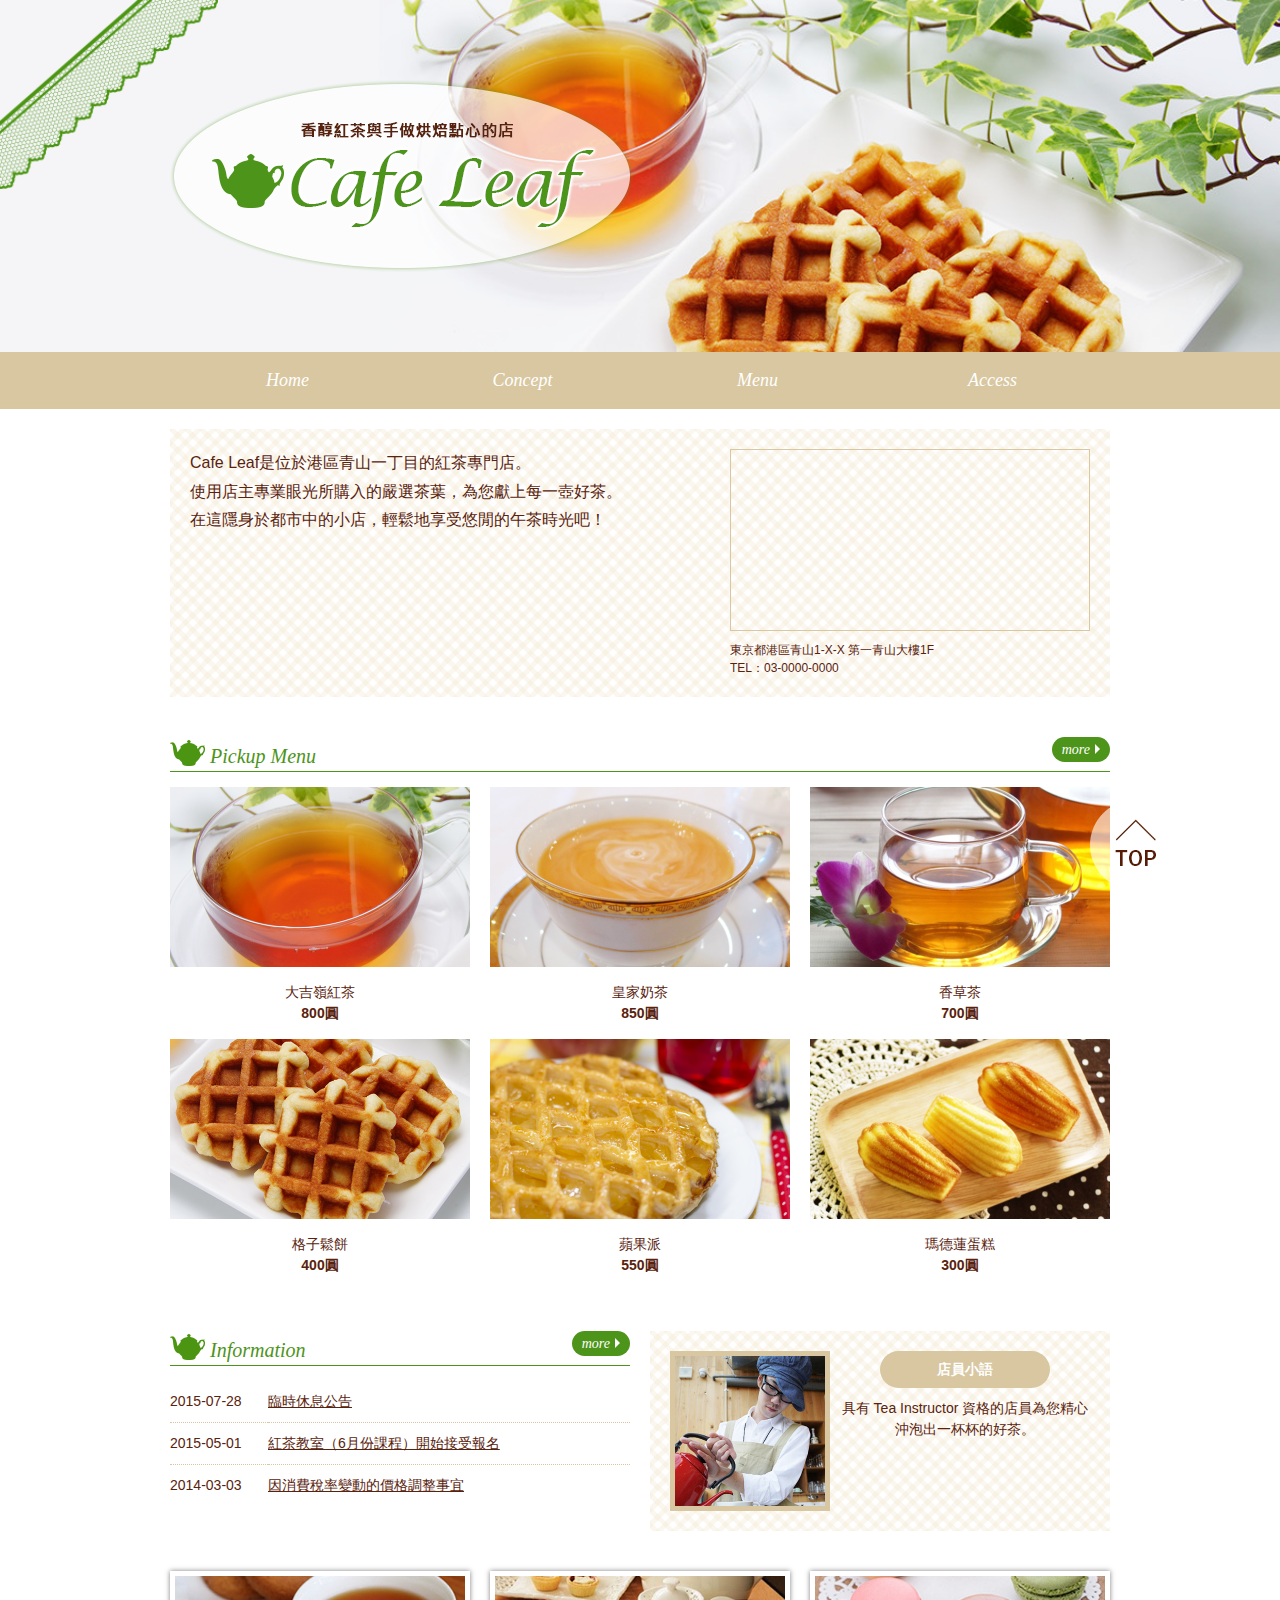
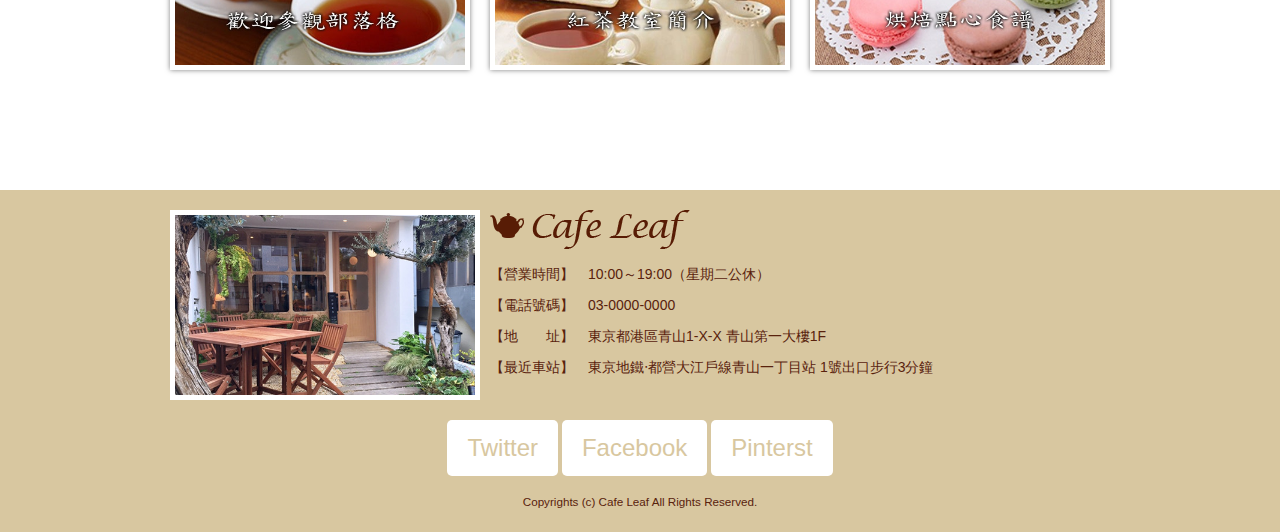
<file: index.html>
﻿<!DOCTYPE html>
<html lang="zh">
<head>
<meta charset="utf-8">
<meta http-equiv="X-UA-Compatible" content="IE=Edge">
<title>Cafe Leaf</title>
<meta name="description" content="">
<meta name="keywords" content="">

<meta name="viewport" content="width=device-width,initial-scale=1.0">
<meta name="format-detection" content="telephone=no">

<!--icon -->
<link rel="apple-touch-icon" href="apple-touch-icon.png">
<link rel="icon" sizes="192x192" href="apple-touch-icon.png">


<!-- stylesheets -->
<link rel="stylesheet" href="css/base.css" media="all">

</head>
<body>
<header id="header">
	<div class="container">
		<h1 class="top-logo"><a href="index.html"><img src="img/logo_header.png" alt="香醇紅茶與手做烘焙點心的店 Cafe Leaf"></a></h1>
	</div>
</header><!-- /#header -->

<nav id="gnav">
	<ul class="container">
		<li><a href="#">Home</a></li>
		<li><a href="#">Concept</a></li>
		<li><a href="#">Menu</a></li>
		<li><a href="#">Access</a></li>
	</ul>
</nav><!-- /#gnav -->

<main id="main" class="container">

	<div id="intro" class="full">

		<div class="intro-text">
			<p>Cafe Leaf是位於港區青山一丁目的紅茶專門店。<br>
			使用店主專業眼光所購入的嚴選茶葉，為您獻上每一壺好茶。<br>
			在這隱身於都市中的小店，輕鬆地享受悠閒的午茶時光吧！</p>
		</div><!-- /.intro-text -->
		<div class="intro-map">
			<div class="map">
				<iframe src="https://www.google.com/maps/embed?pb=!1m16!1m12!1m3!1d3241.177172339873!2d139.72505595!3d35.672639249999996!2m3!1f0!2f0!3f0!3m2!1i1024!2i768!4f13.1!2m1!1z5p2x5Lqs6YO95riv5Yy66Z2S5bGxMS0x!5e0!3m2!1sja!2sjp!4v1439816808418" width="600" height="450" frameborder="0" style="border:0" allowfullscreen></iframe>
			</div><!-- /.map -->
			<address>
				<p>東京都港區青山1-X-X 第一青山大樓1F</p>
				<p><a href="tel:03-0000-0000" class="btn-tel">03-0000-0000</a></p>
			</address>
		</div><!-- /.intro-map -->
	</div><!-- /#intro -->

	<section id="menu">
		<h2 class="heading">Pickup Menu <a href="#" class="more">more</a></h2>
		<ul class="menu-list">
			<li>
				<img src="img/ph_menu01.jpg" alt="">
				<p class="menu-text">大吉嶺紅茶<br><b>800圓</b></p>
			</li>
			<li>
				<img src="img/ph_menu02.jpg" alt="">
				<p class="menu-text">皇家奶茶<br><b>850圓</b></p>
			</li>
			<li>
				<img src="img/ph_menu03.jpg" alt="">
				<p class="menu-text">香草茶<br><b>700圓</b></p>
			</li>
			<li>
				<img src="img/ph_menu04.jpg" alt="">
				<p class="menu-text">格子鬆餅<br><b>400圓</b></p>
			</li>
			<li>
				<img src="img/ph_menu05.jpg" alt="">
				<p class="menu-text">蘋果派<br><b>550圓</b></p>
			</li>
			<li>
				<img src="img/ph_menu06.jpg" alt="">
				<p class="menu-text">瑪德蓮蛋糕<br><b>300圓</b></p>
			</li>
		</ul>
	</section><!-- /#menu -->

	<section id="info">
		<h2 class="heading">Information <a href="#" class="more">more</a></h2>
		<dl class="info-list">
			<dt>2015-07-28</dt>
			<dd><a href="#">臨時休息公告</a></dd>
			<dt>2015-05-01</dt>
			<dd><a href="#">紅茶教室（6月份課程）開始接受報名</a></dd>
			<dt>2014-03-03</dt>
			<dd><a href="#">因消費稅率變動的價格調整事宜</a></dd>
		</dl>
	</section><!-- /#info -->

	<section id="staff">
		<div class="staff-photo"><img src="img/ph_staff.jpg" alt="工作人員近照"></div>
		<div class="staff-msg">
			<h2 class="staff-heading">店員小語</h2>
			<p>具有 Tea Instructor 資格的店員為您精心沖泡出一杯杯的好茶。</p>
		</div>
	</section><!-- /#staff -->

	<aside id="banner">
		<ul class="banner-list clearfix">
			<li><a href="#"><img src="img/bnr_blog.jpg" alt="歡迎參觀部落格"></a></li>
			<li><a href="#"><img src="img/bnr_lesson.jpg" alt="紅茶教室簡介"></a></li>
			<li><a href="#"><img src="img/bnr_recipe.jpg" alt="烘焙點心食譜"></a></li>
		</ul>
	</aside><!-- /#banner -->
</main><!-- /#main -->

<footer id="footer">
	<div class="container">
		<div class="footer-photo"><img src="img/ph_shop.jpg" alt="店面外觀"></div>
		<section class="footer-info">
			<h2 class="footer-info-title"><img src="img/logo_footer.png" alt="Cafe Leaf"></h2>
			<dl class="footer-info-list">
				<dt>【營業時間】</dt>
				<dd>10:00～19:00（星期二公休）</dd>
				<dt>【電話號碼】</dt>
				<dd>03-0000-0000</dd>
				<dt>【地　　址】</dt>
				<dd>東京都港區青山1-X-X  青山第一大樓1F</dd>
				<dt>【最近車站】</dt>
				<dd>東京地鐵‧都營大江戶線青山一丁目站  1號出口步行3分鐘</dd>
			</dl>
		</section>
		<ul class="sns">
			<li><a href="#">Twitter</a></li>
			<li><a href="#">Facebook</a></li>
			<li><a href="#">Pinterst</a></li>
		</ul>
		<p class="copyright"><small>Copyrights (c) Cafe Leaf All Rights Reserved.</small></p>
		<p class="pagetop"><a href="#header"><img src="img/btn_top.png" alt="回到最上方"></a></p>
	</div><!-- /.container -->
</footer><!-- /#footer -->
</body>
</html>
</file>
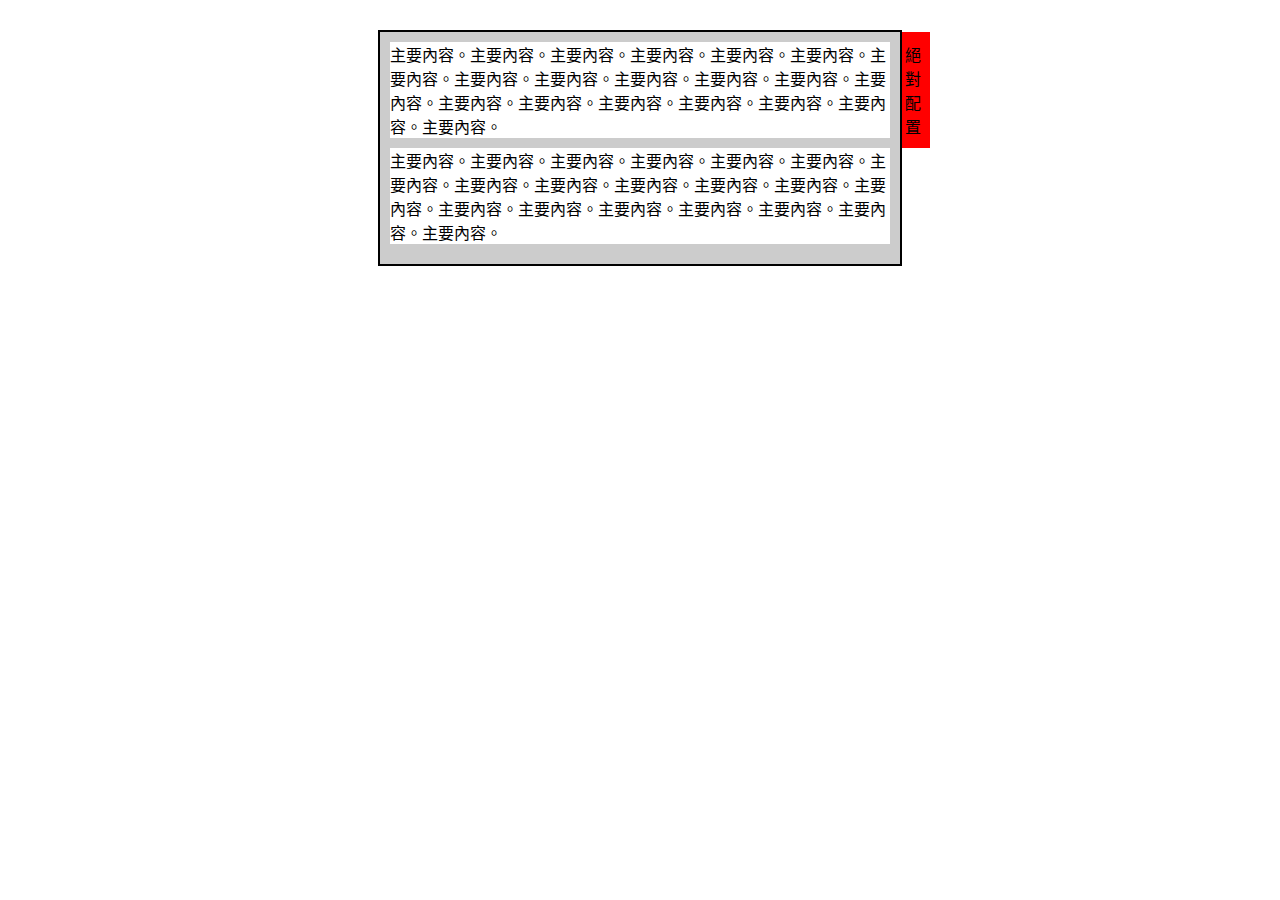
<file: absolute/index.html>
<!DOCTYPE html>
<html lang="zh-TW">
<head>
<meta charset="UTF-8">
<title>絕對配置</title>
<link rel="stylesheet" href="style.css" media="all">
</head>

<body>
<div id="wrap">
  <p>主要內容。主要內容。主要內容。主要內容。主要內容。主要內容。主要內容。主要內容。主要內容。主要內容。主要內容。主要內容。主要內容。主要內容。主要內容。主要內容。主要內容。主要內容。主要內容。主要內容。</p>
  <p id="pos">絕對配置</p>
  <p>主要內容。主要內容。主要內容。主要內容。主要內容。主要內容。主要內容。主要內容。主要內容。主要內容。主要內容。主要內容。主要內容。主要內容。主要內容。主要內容。主要內容。主要內容。主要內容。主要內容。</p>
</div>
</body>
</html>
</file>
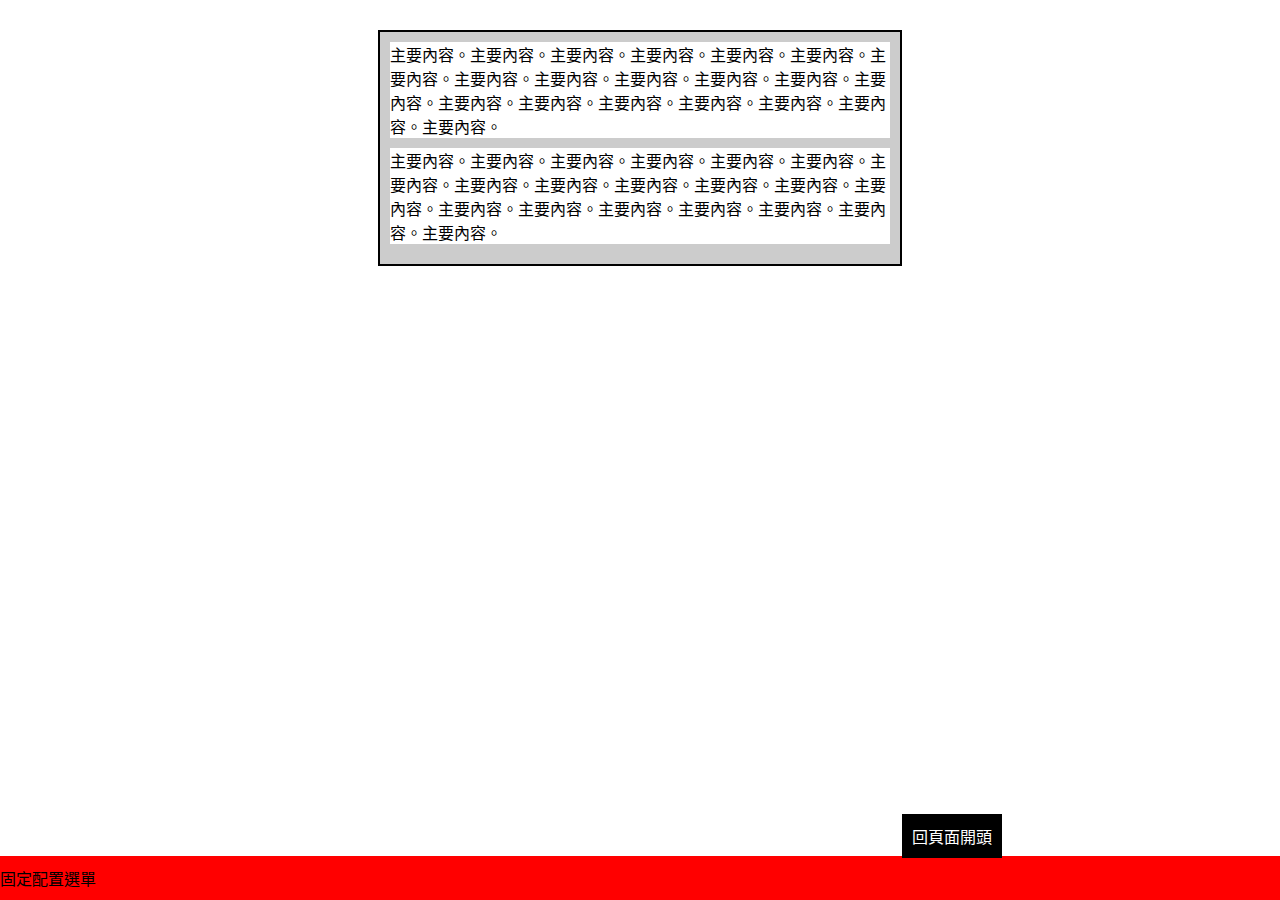
<file: fixed/index.html>
<!DOCTYPE html>
<html lang="zh-TW">
<head>
<meta charset="UTF-8">
<title>固定配置</title>
<link rel="stylesheet" href="style.css" media="all">
</head>

<body>
<div id="wrap">
<div id="fixed">固定配置選單</div>
   <p>主要內容。主要內容。主要內容。主要內容。主要內容。主要內容。主要內容。主要內容。主要內容。主要內容。主要內容。主要內容。主要內容。主要內容。主要內容。主要內容。主要內容。主要內容。主要內容。主要內容。</p>
   <p>主要內容。主要內容。主要內容。主要內容。主要內容。主要內容。主要內容。主要內容。主要內容。主要內容。主要內容。主要內容。主要內容。主要內容。主要內容。主要內容。主要內容。主要內容。主要內容。主要內容。</p>
</div>

<p id="pagetop"><a href="#">回頁面開頭</a></p>
</body>
</html>
</file>
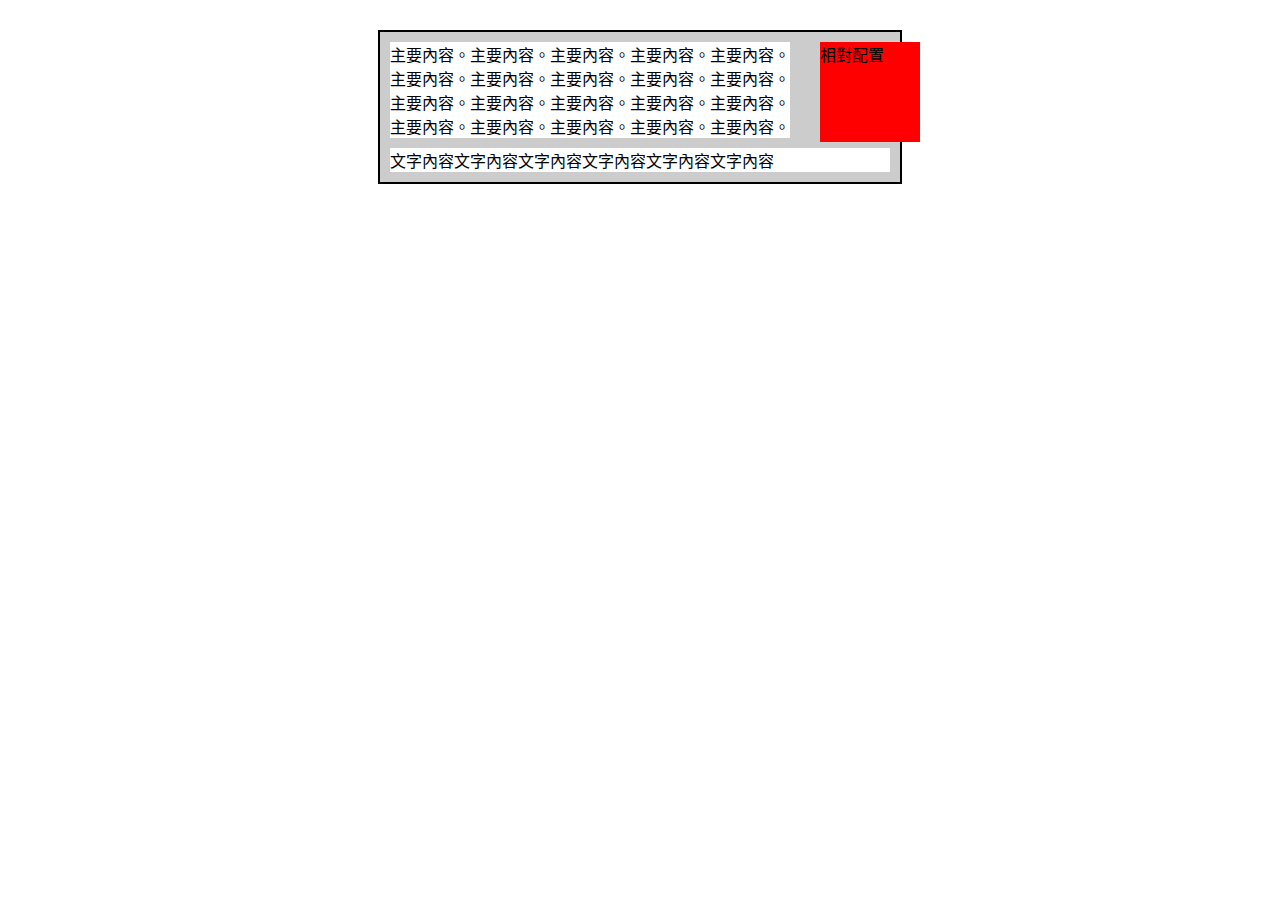
<file: relative/index.html>
<!DOCTYPE html>
<html lang="zh-TW">
<head>
<meta charset="UTF-8">
<title>相對配置</title>
<link rel="stylesheet" href="style.css" media="all">
</head>

<body>
<div id="wrap">
  <p class="left">主要內容。主要內容。主要內容。主要內容。主要內容。主要內容。主要內容。主要內容。主要內容。主要內容。主要內容。主要內容。主要內容。主要內容。主要內容。主要內容。主要內容。主要內容。主要內容。主要內容。</p>
  <p class="right">相對配置</p>
  <p class="clear">文字內容文字內容文字內容文字內容文字內容文字內容</p>
</div>
</body>
</html>
</file>
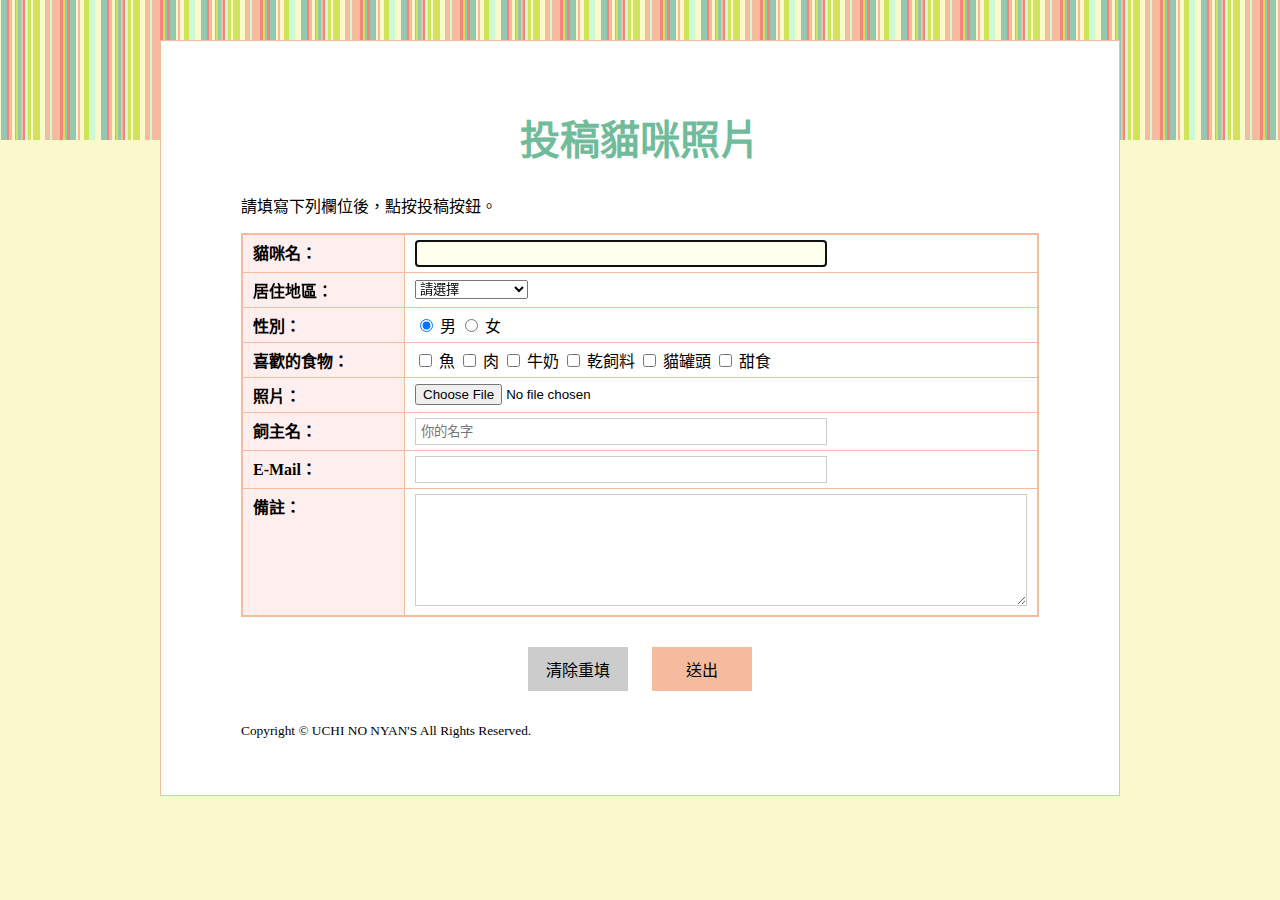
<file: entry.html>
<!DOCTYPE html>
<html lang="zh-TW">
<head>
<meta charset="UTF-8">
<title>我家的貓咪</title>
<meta name="keywords" content="貓咪,喵咪,喵星人,貓咪介紹">
<meta name="description" content="介紹我家的偶像貓咪們！還有大量可愛的貓照片。">
<link rel="stylesheet" type="text/css" href="style.css" media="all">
</head>

<body>
<div id="wrap">
<h1>投稿貓咪照片</h1>
<p>請填寫下列欄位後，點按投稿按鈕。</p>

<form id="entryForm" action="#" method="post">
<table border="1" class="entryForm">
<tr>
	<th>貓咪名：</th>
	<td><input type="text" name="cat_name" autofocus></td>
</tr>

<tr>
	<th>居住地區：</th>
	<td>
		<select name="pref">
			<option value="" selected>請選擇</option>
			<option value="北海道">北海道</option>
			<option value="東北">東北</option>
			<option value="關東甲信越">關東甲信越</option>
			<option value="東海、北陸">東海、北陸</option>
			<option value="近畿">近畿</option>
			<option value="中國地方、四國">中國地方、四國</option>
			<option value="九州、沖繩">九州、沖繩</option>
		</select>
	</td>
</tr>

<tr>
	<th>性別：</th>
	<td>
		<input type="radio" name="sex" id="sexM" value="man" checked>
		<label for="sexM">男</label>
		<input type="radio" name="sex" id="sexF" value="woman">
		<label for="sexF">女</label>
	</td>
</tr>

<tr>
	<th>喜歡的食物：</th>
	<td>
		<input type="checkbox" name="like1" id="like1" value="魚">
		<label for="like1">魚</label>
		<input type="checkbox" name="like2" id="like2" value="肉">
		<label for="like2">肉</label>
		<input type="checkbox" name="like3" id="like3" value="牛奶">
		<label for="like3">牛奶</label>
		<input type="checkbox" name="like4" id="like4" value="乾飼料">
		<label for="like4">乾飼料</label>
		<input type="checkbox" name="like5" id="like5" value="貓罐頭">
		<label for="like5">貓罐頭</label>
		<input type="checkbox" name="like6" id="like6" value="甜食">
		<label for="like6">甜食</label>
	</td>
</tr>

<tr>
	<th>照片：</th>
	<td><input type="file" name="photo"></td>
</tr>

<tr>
	<th>飼主名：</th>
	<td><input type="text" name="name" placeholder="你的名字"></td>
</tr>

<tr>
	<th>E-Mail：</th>
	<td><input type="email" name="email"></td>
</tr>

<tr>
	<th>備註：</th>
	<td><textarea name="comment" rows="4" clos="40"></textarea></td>
</tr>
</table>

<div class="btns">
	<input type="reset" value="清除重填" class="btn btn-clear">
	<input type="submit" value="送出" class="btn btn-send">
</div>
</form>

<p><small>Copyright &copy; UCHI NO NYAN'S All Rights Reserved.</small></p>
</div>
</body>
</html>
</file>
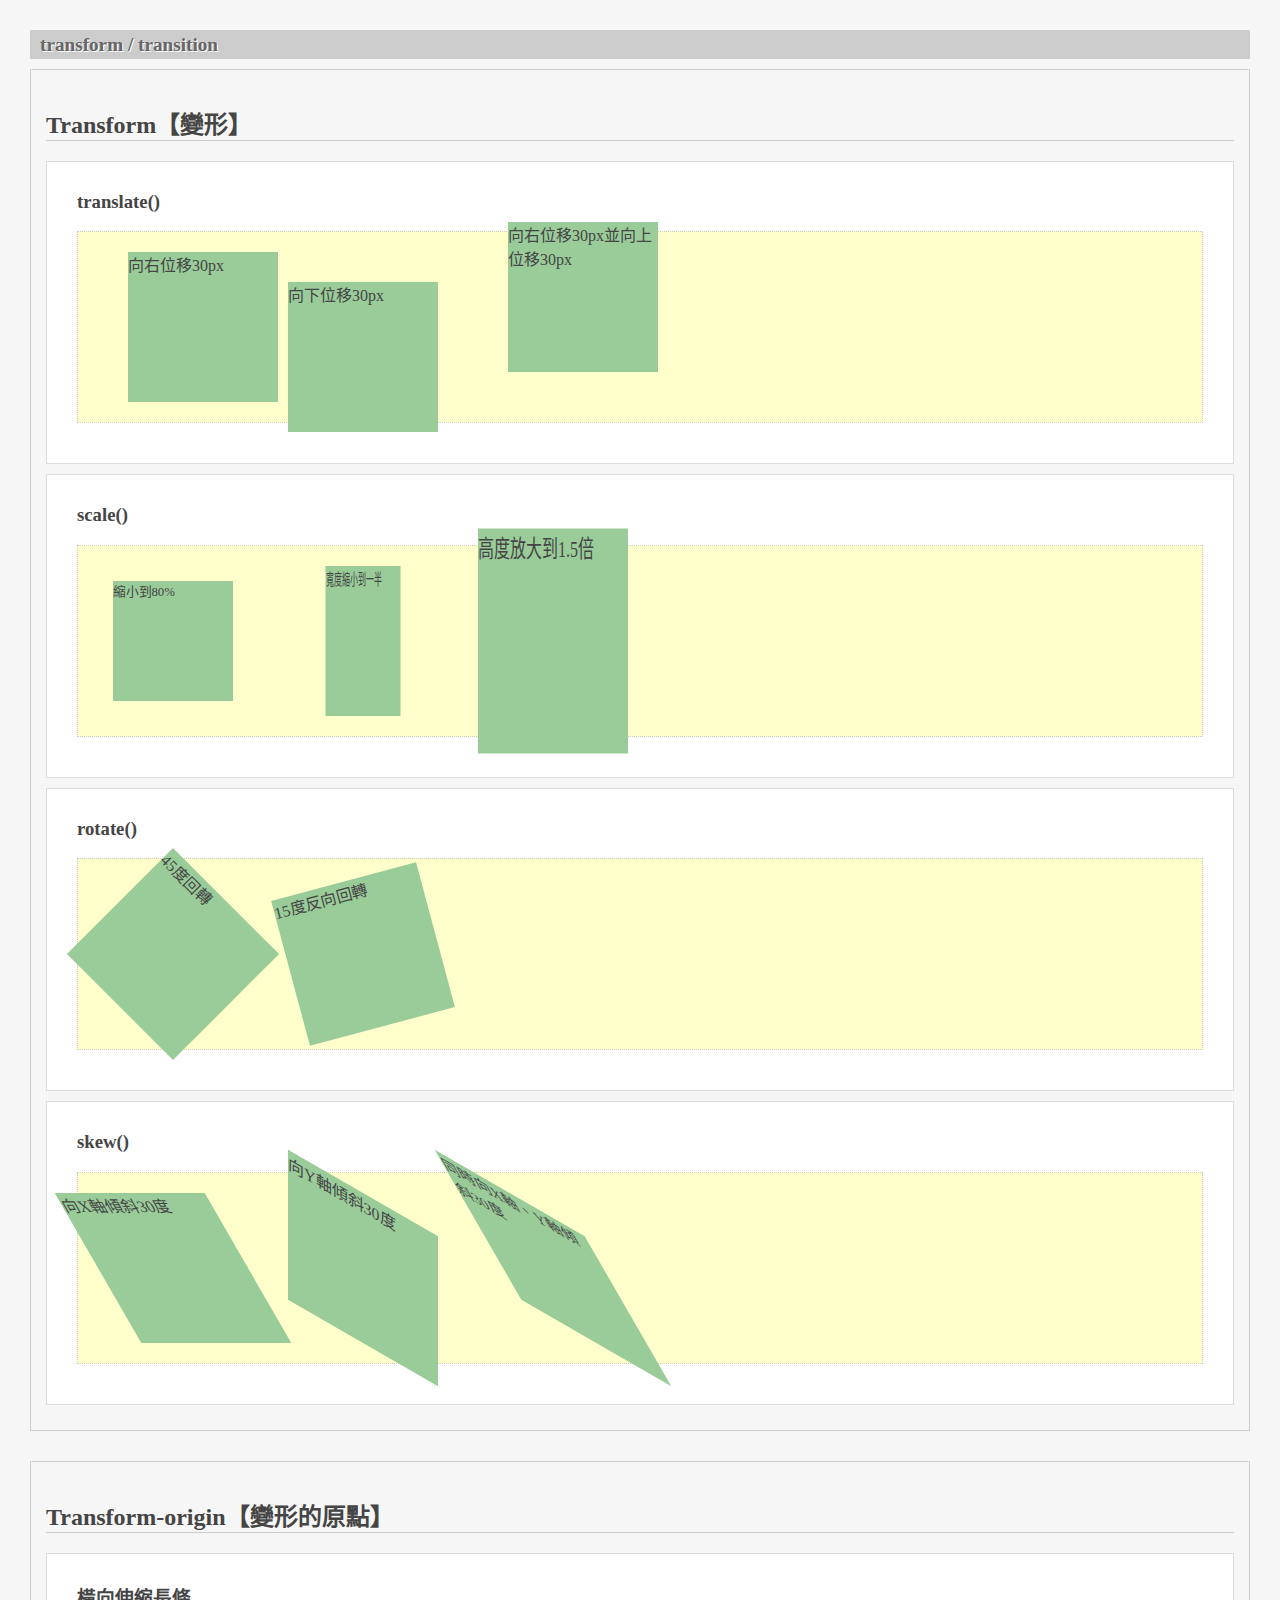
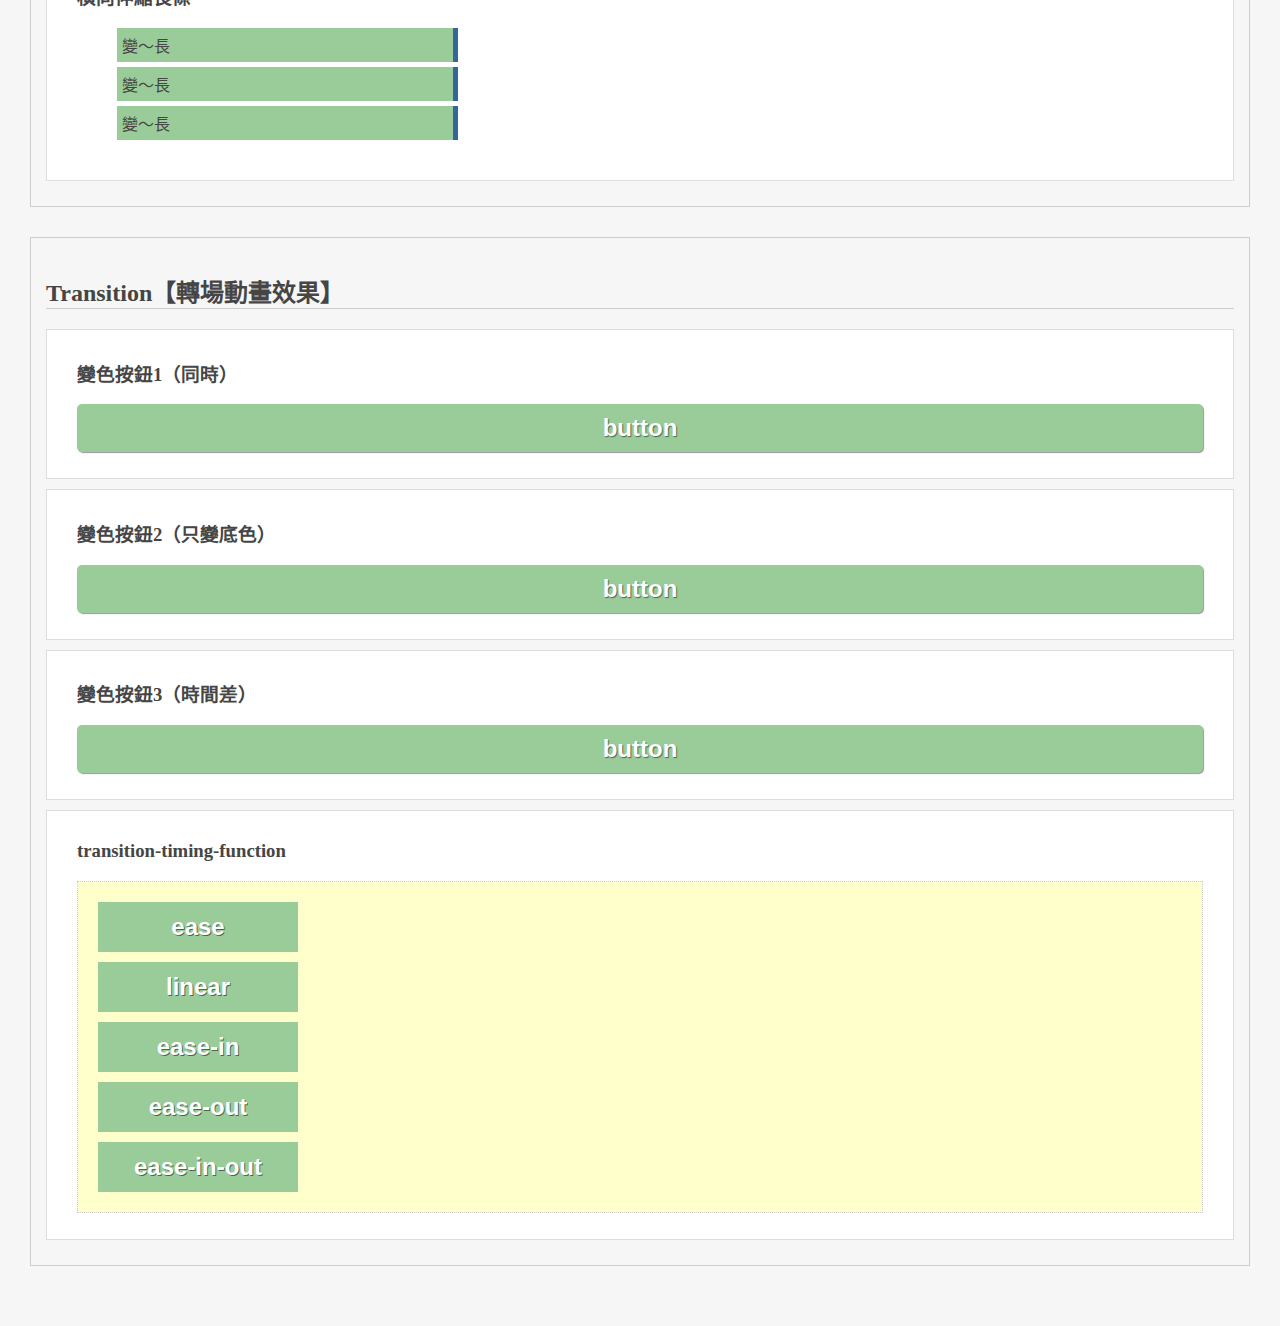
<file: index2.html>
<!DOCTYPE html>
<html lang="zh-TW">
<head>
<meta charset="utf-8">
<title>範例：變形、動畫效果</title>
<link href="css/base2.css" rel="stylesheet" media="all">
<link href="css/style2.css" rel="stylesheet" media="all">
<!--[if lt IE 9]>
<script src="http://ie7-js.googlecode.com/svn/version/2.1(beta4)/IE9.js"></script>
<![endif]-->
</head>
<body>
<h1>transform / transition</h1>

<section  class="category">
<h2>Transform【變形】</h2>

<section>
<h3>translate()</h3>
<div class="sample">
<div class="trans01">向右位移30px</div>
<div class="trans02">向下位移30px</div>
<div class="trans03">向右位移30px並向上位移30px</div>
</div>
</section>

<section>
<h3>scale()</h3>
<div class="sample">
<div class="scale01">縮小到80%</div>
<div class="scale02">寬度縮小到一半</div>
<div class="scale03">高度放大到1.5倍</div>
</div>
</section>

<section>
<h3>rotate()</h3>
<div class="sample">
<div class="rotate01">45度回轉</div>
<div class="rotate02">15度反向回轉</div>
</div>
</section>

<section>
<h3>skew()</h3>
<div class="sample">
<div class="skew01">向X軸傾斜30度</div>
<div class="skew02">向Y軸傾斜30度</div>
<div class="skew03">同時向X軸、Y軸傾斜30度</div>
</div>
</section>
</section>

<section class="category">
<h2>Transform-origin【變形的原點】</h2>

<section>
<h3>橫向伸縮長條</h3>
<ul class="sample origin">
<li>變～長</li>
<li>變～長</li>
<li>變～長</li>
</ul>
</section>
</section>

<section  class="category">
<h2>Transition【轉場動畫效果】</h2>

<section>
<h3>變色按鈕1（同時）</h3>
<p class="btn btn01"><a href="#">button</a></p>
</section>

<section>
<h3>變色按鈕2（只變底色）</h3>
<p class="btn btn02"><a href="#">button</a></p>
</section>

<section>
<h3>變色按鈕3（時間差）</h3>
<p class="btn btn03"><a href="#">button</a></p>
</section>

<section>
<h3>transition-timing-function</h3>
<ul class="timing">
<li class="t01">ease</li>
<li class="t02">linear</li>
<li class="t03">ease-in</li>
<li class="t04">ease-out</li>
<li class="t05">ease-in-out</li>
</ul>
</section>
</section>


</body>
</html>
</file>
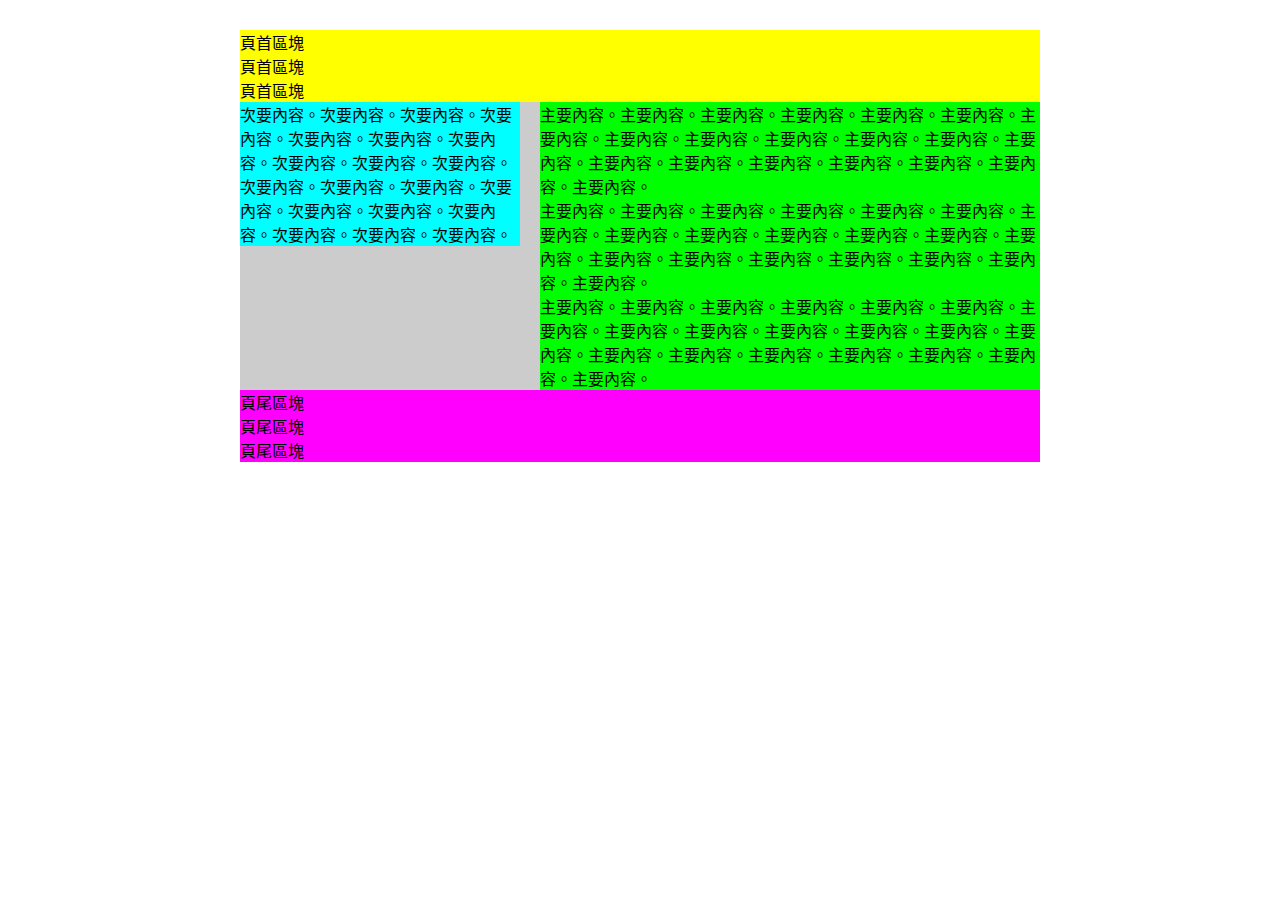
<file: 2col/2col.html>
<!DOCTYPE html>
<html lang="zh-TW">
<head>
<meta charset="UTF-8">
<title>2欄式版面範例</title>
<link rel="stylesheet" href="style.css" media="all">
</head>

<body>
<div id="wrap">
  <div id="header">頁首區塊<br>頁首區塊<br>頁首區塊</div>
  <div id="main">
  <p>主要內容。主要內容。主要內容。主要內容。主要內容。主要內容。主要內容。主要內容。主要內容。主要內容。主要內容。主要內容。主要內容。主要內容。主要內容。主要內容。主要內容。主要內容。主要內容。主要內容。</p>
  <p>主要內容。主要內容。主要內容。主要內容。主要內容。主要內容。主要內容。主要內容。主要內容。主要內容。主要內容。主要內容。主要內容。主要內容。主要內容。主要內容。主要內容。主要內容。主要內容。主要內容。</p>
  <p>主要內容。主要內容。主要內容。主要內容。主要內容。主要內容。主要內容。主要內容。主要內容。主要內容。主要內容。主要內容。主要內容。主要內容。主要內容。主要內容。主要內容。主要內容。主要內容。主要內容。</p>
  <!-- /#main --></div>
  <div id="side">
  <p>次要內容。次要內容。次要內容。次要內容。次要內容。次要內容。次要內容。次要內容。次要內容。次要內容。次要內容。次要內容。次要內容。次要內容。次要內容。次要內容。次要內容。次要內容。次要內容。次要內容。</p>
  </div>
  <div id="footer">頁尾區塊<br>頁尾區塊<br>頁尾區塊</div>
</div>
</body>
</html>
</file>
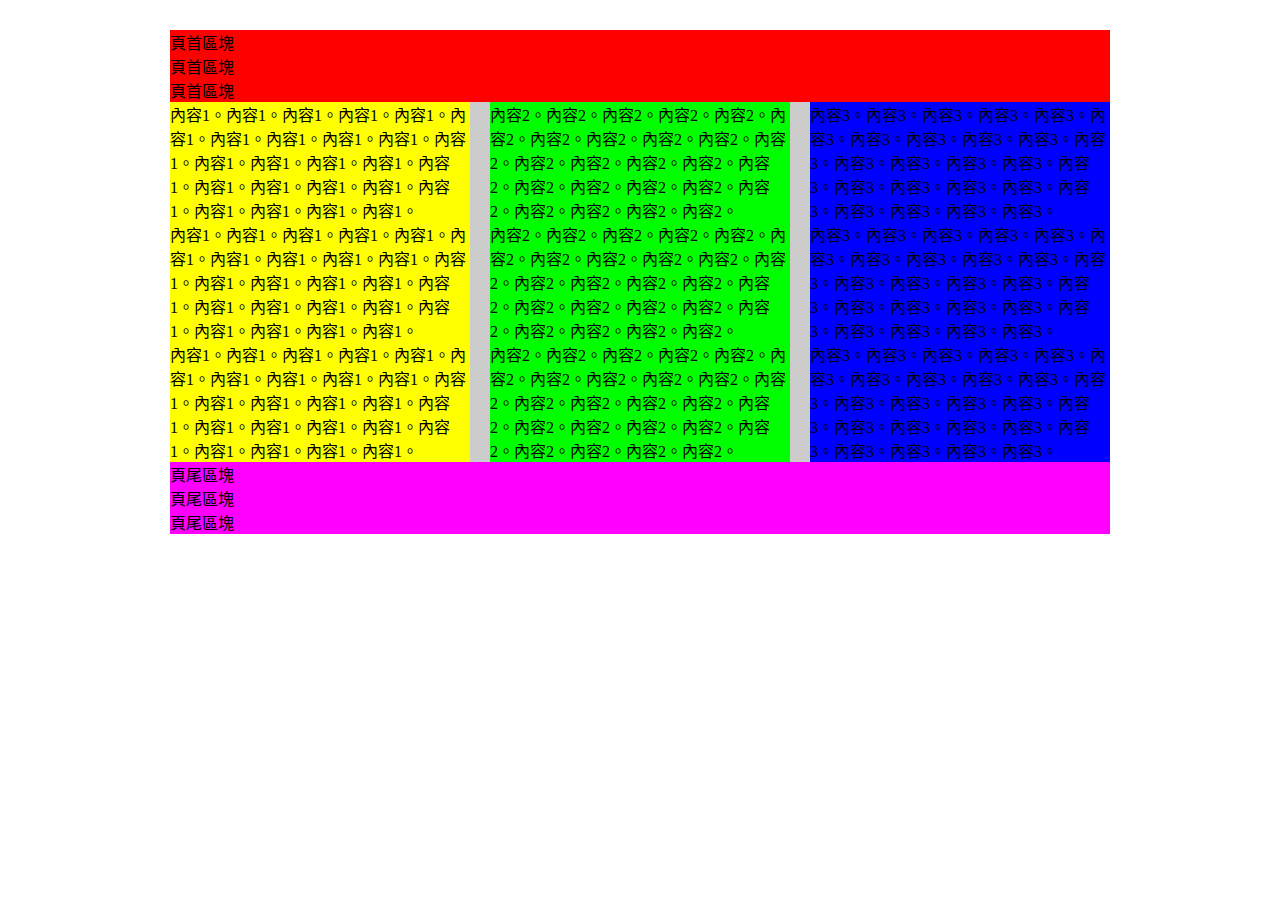
<file: 3col/3col-1.html>
<!DOCTYPE html>
<html lang="zh-TW">
<head>
<meta charset="UTF-8">
<title>3欄式版面範例</title>
<link rel="stylesheet" href="style1.css" media="all">
</head>

<body>
<div id="wrap">
  <div id="header">頁首區塊<br>頁首區塊<br>頁首區塊</div>
  <div id="cont1">
  <p>內容1。內容1。內容1。內容1。內容1。內容1。內容1。內容1。內容1。內容1。內容1。內容1。內容1。內容1。內容1。內容1。內容1。內容1。內容1。內容1。內容1。內容1。內容1。內容1。內容1。</p>
  <p>內容1。內容1。內容1。內容1。內容1。內容1。內容1。內容1。內容1。內容1。內容1。內容1。內容1。內容1。內容1。內容1。內容1。內容1。內容1。內容1。內容1。內容1。內容1。內容1。內容1。</p>
  <p>內容1。內容1。內容1。內容1。內容1。內容1。內容1。內容1。內容1。內容1。內容1。內容1。內容1。內容1。內容1。內容1。內容1。內容1。內容1。內容1。內容1。內容1。內容1。內容1。內容1。</p>
  <!-- /#cont1--></div>
  <div id="cont2">
  <p>內容2。內容2。內容2。內容2。內容2。內容2。內容2。內容2。內容2。內容2。內容2。內容2。內容2。內容2。內容2。內容2。內容2。內容2。內容2。內容2。內容2。內容2。內容2。內容2。內容2。</p>
  <p>內容2。內容2。內容2。內容2。內容2。內容2。內容2。內容2。內容2。內容2。內容2。內容2。內容2。內容2。內容2。內容2。內容2。內容2。內容2。內容2。內容2。內容2。內容2。內容2。內容2。</p>
  <p>內容2。內容2。內容2。內容2。內容2。內容2。內容2。內容2。內容2。內容2。內容2。內容2。內容2。內容2。內容2。內容2。內容2。內容2。內容2。內容2。內容2。內容2。內容2。內容2。內容2。</p>
  <!-- /#cont2 --></div>
  <div id="cont3">
  <p>內容3。內容3。內容3。內容3。內容3。內容3。內容3。內容3。內容3。內容3。內容3。內容3。內容3。內容3。內容3。內容3。內容3。內容3。內容3。內容3。內容3。內容3。內容3。內容3。內容3。</p>
  <p>內容3。內容3。內容3。內容3。內容3。內容3。內容3。內容3。內容3。內容3。內容3。內容3。內容3。內容3。內容3。內容3。內容3。內容3。內容3。內容3。內容3。內容3。內容3。內容3。內容3。</p>
  <p>內容3。內容3。內容3。內容3。內容3。內容3。內容3。內容3。內容3。內容3。內容3。內容3。內容3。內容3。內容3。內容3。內容3。內容3。內容3。內容3。內容3。內容3。內容3。內容3。內容3。</p>
  <!-- /#cont3 --></div>
  <div id="footer">頁尾區塊<br>頁尾區塊<br>頁尾區塊</div>
</div>
</body>
</html>
</file>
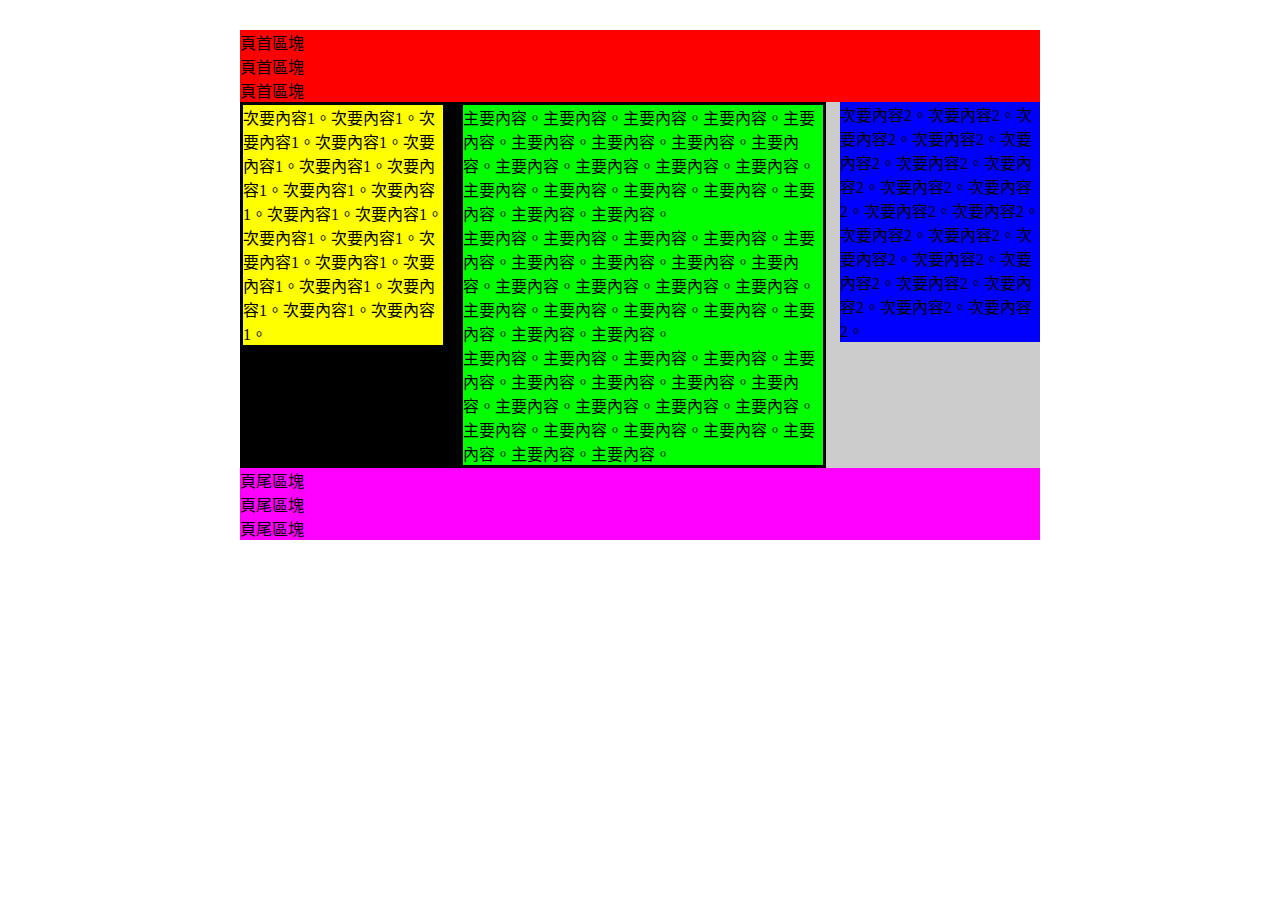
<file: 3col/3col-2.html>
<!DOCTYPE html>
<html lang="zh-TW">
<head>
<meta charset="UTF-8">
<title>3欄式版面範例</title>
<link rel="stylesheet" href="style2.css" media="all">
</head>

<body>
<div id="wrap">
  <div id="header">頁首區塊<br>頁首區塊<br>頁首區塊</div>
  <div id="contents">
    <div id="main">
  <p>主要內容。主要內容。主要內容。主要內容。主要內容。主要內容。主要內容。主要內容。主要內容。主要內容。主要內容。主要內容。主要內容。主要內容。主要內容。主要內容。主要內容。主要內容。主要內容。主要內容。</p>
  <p>主要內容。主要內容。主要內容。主要內容。主要內容。主要內容。主要內容。主要內容。主要內容。主要內容。主要內容。主要內容。主要內容。主要內容。主要內容。主要內容。主要內容。主要內容。主要內容。主要內容。</p>
  <p>主要內容。主要內容。主要內容。主要內容。主要內容。主要內容。主要內容。主要內容。主要內容。主要內容。主要內容。主要內容。主要內容。主要內容。主要內容。主要內容。主要內容。主要內容。主要內容。主要內容。</p>
    <!-- /#main --></div>
    <div id="side1">
    <p>次要內容1。次要內容1。次要內容1。次要內容1。次要內容1。次要內容1。次要內容1。次要內容1。次要內容1。次要內容1。次要內容1。次要內容1。次要內容1。次要內容1。次要內容1。次要內容1。次要內容1。次要內容1。次要內容1。次要內容1。</p>
    <!-- /#side1--></div>
  <!-- /#contents --></div>
  
  <div id="side2">
  <p>次要內容2。次要內容2。次要內容2。次要內容2。次要內容2。次要內容2。次要內容2。次要內容2。次要內容2。次要內容2。次要內容2。次要內容2。次要內容2。次要內容2。次要內容2。次要內容2。次要內容2。次要內容2。次要內容2。次要內容2。</p>
  <!-- /#side2 --></div>
  <div id="footer">頁尾區塊<br>頁尾區塊<br>頁尾區塊</div>
</div>
</body>
</html>
</file>
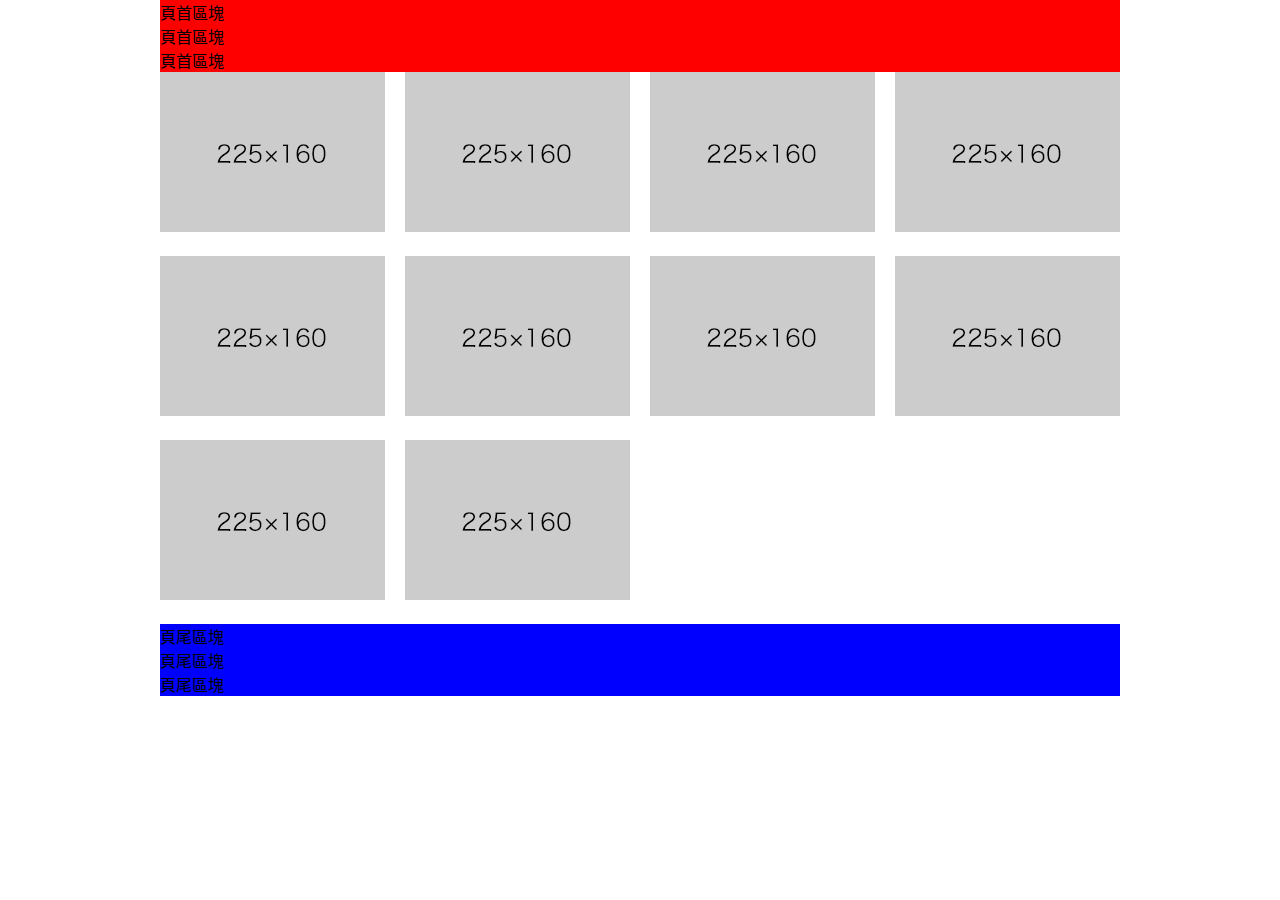
<file: box/box.html>
<!DOCTYPE html>
<html lang="zh-TW">
<head>
<meta charset="UTF-8">
<title>格線式版面範例</title>
<link rel="stylesheet" href="style.css" media="all">
</head>

<body>
<div id="wrap">
  <div id="header">頁首區塊<br>頁首區塊<br>頁首區塊</div>
  <ul class="box">
	  <li><img src="image.png" alt=""></li>
	  <li><img src="image.png" alt=""></li>
	  <li><img src="image.png" alt=""></li>
	  <li><img src="image.png" alt=""></li>
	  <li><img src="image.png" alt=""></li>
	  <li><img src="image.png" alt=""></li>
	  <li><img src="image.png" alt=""></li>
	  <li><img src="image.png" alt=""></li>
	  <li><img src="image.png" alt=""></li>
	  <li><img src="image.png" alt=""></li>
  </ul>
  <div id="footer">頁尾區塊<br>頁尾區塊<br>頁尾區塊</div>
</div>
</body>
</html>
</file>
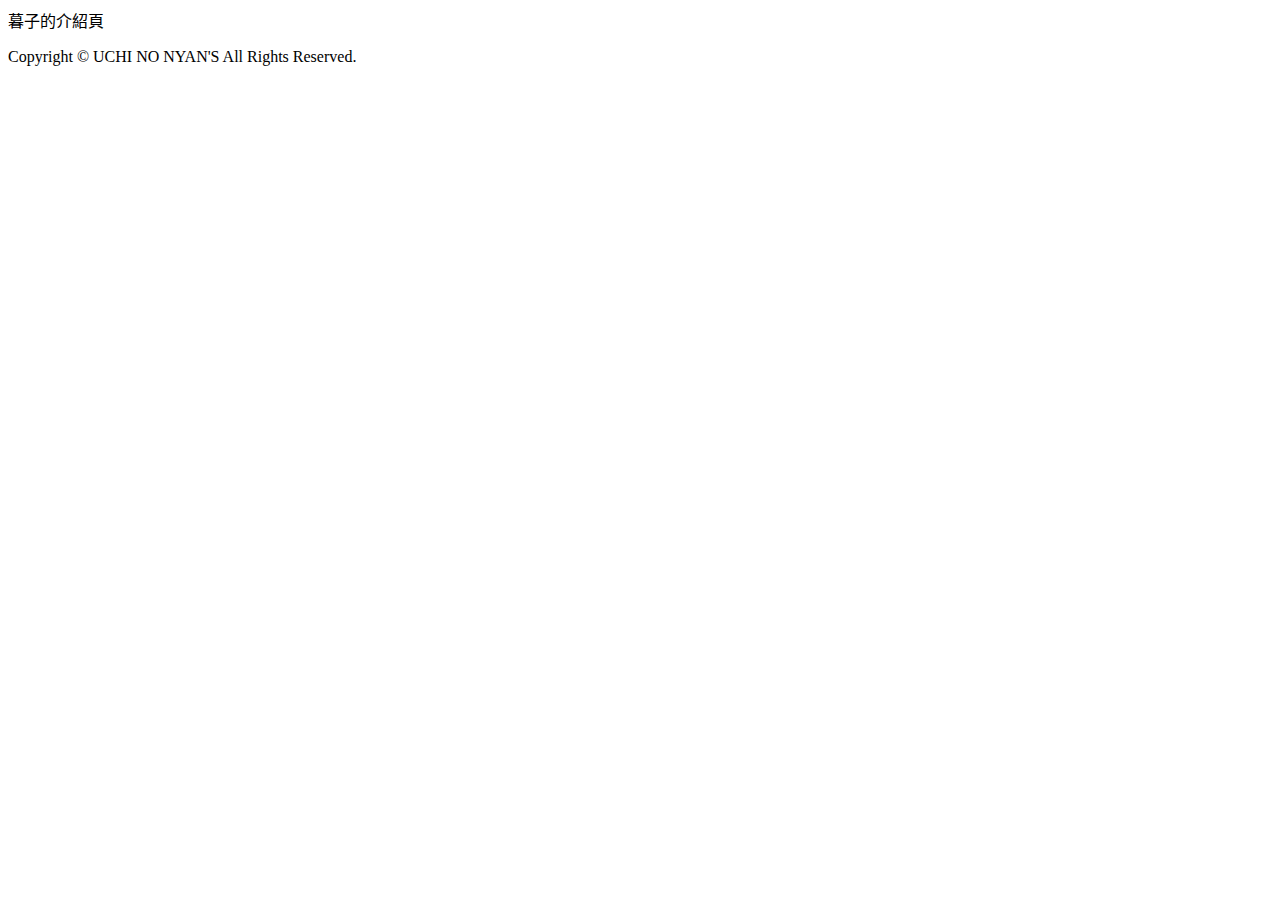
<file: cats/gureko.html>
<!DOCTYPE html>
<html lang="zh-TW">
<head>
<meta charset="UTF-8">
<title>暮子的介紹 | 我家的貓咪</title>
<meta name="keywords" content="貓咪,喵咪,喵星人,貓咪介紹">
<meta name="description" content="介紹我家的偶像貓咪們！還有大量可愛的貓照片。">
</head>

<body>
<div id="wrap">
暮子的介紹頁

<p>Copyright &copy; UCHI NO NYAN'S All Rights Reserved.</p>
</div>
</body>
</html>
</file>
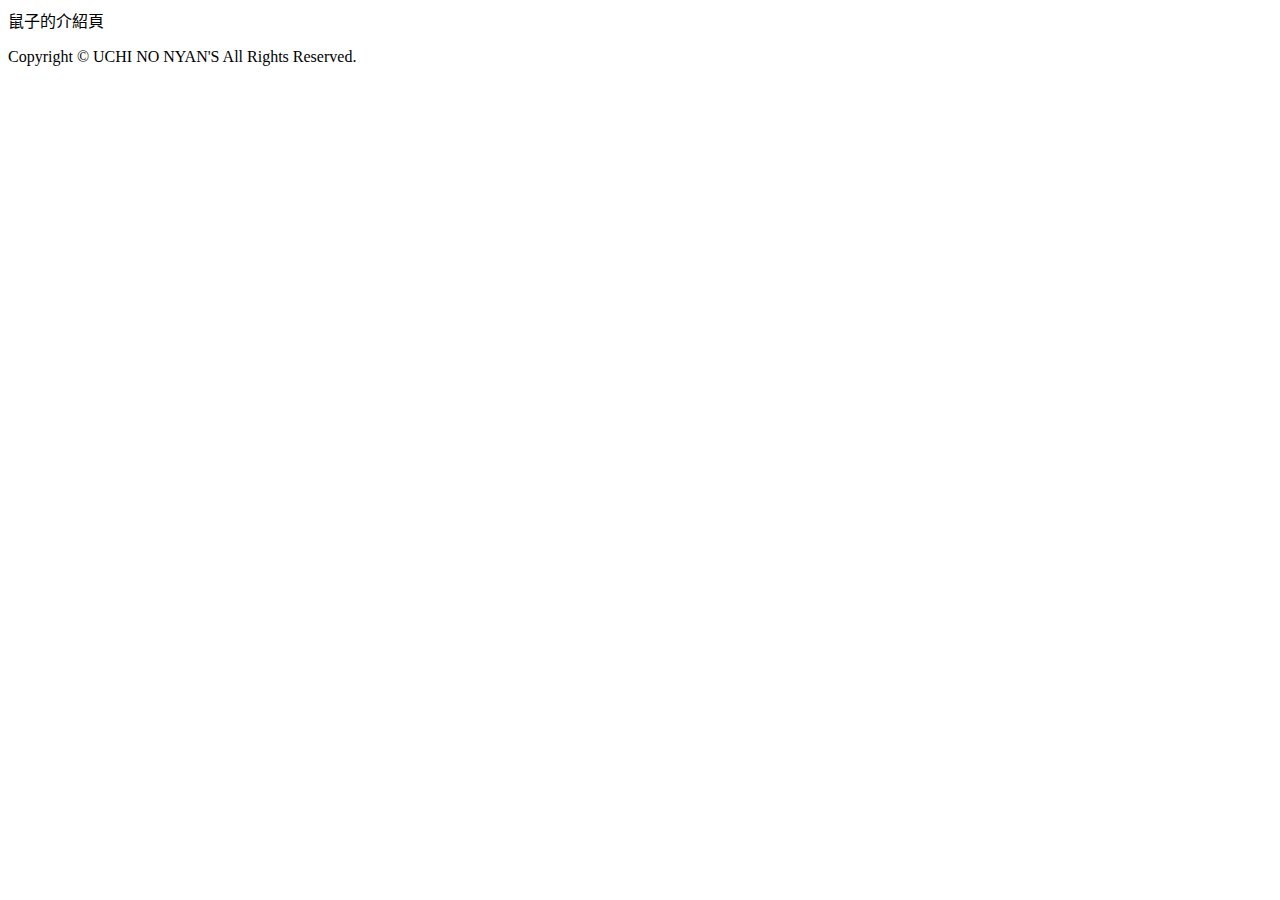
<file: cats/nezuko.html>
<!DOCTYPE html>
<html lang="zh-TW">
<head>
<meta charset="UTF-8">
<title>鼠子的介紹 | 我家的貓咪</title>
<meta name="keywords" content="貓咪,喵咪,喵星人,貓咪介紹">
<meta name="description" content="介紹我家的偶像貓咪們！還有大量可愛的貓照片。">
</head>

<body>
<div id="wrap">
鼠子的介紹頁

<p>Copyright &copy; UCHI NO NYAN'S All Rights Reserved.</p>
</div>
</body>
</html>
</file>
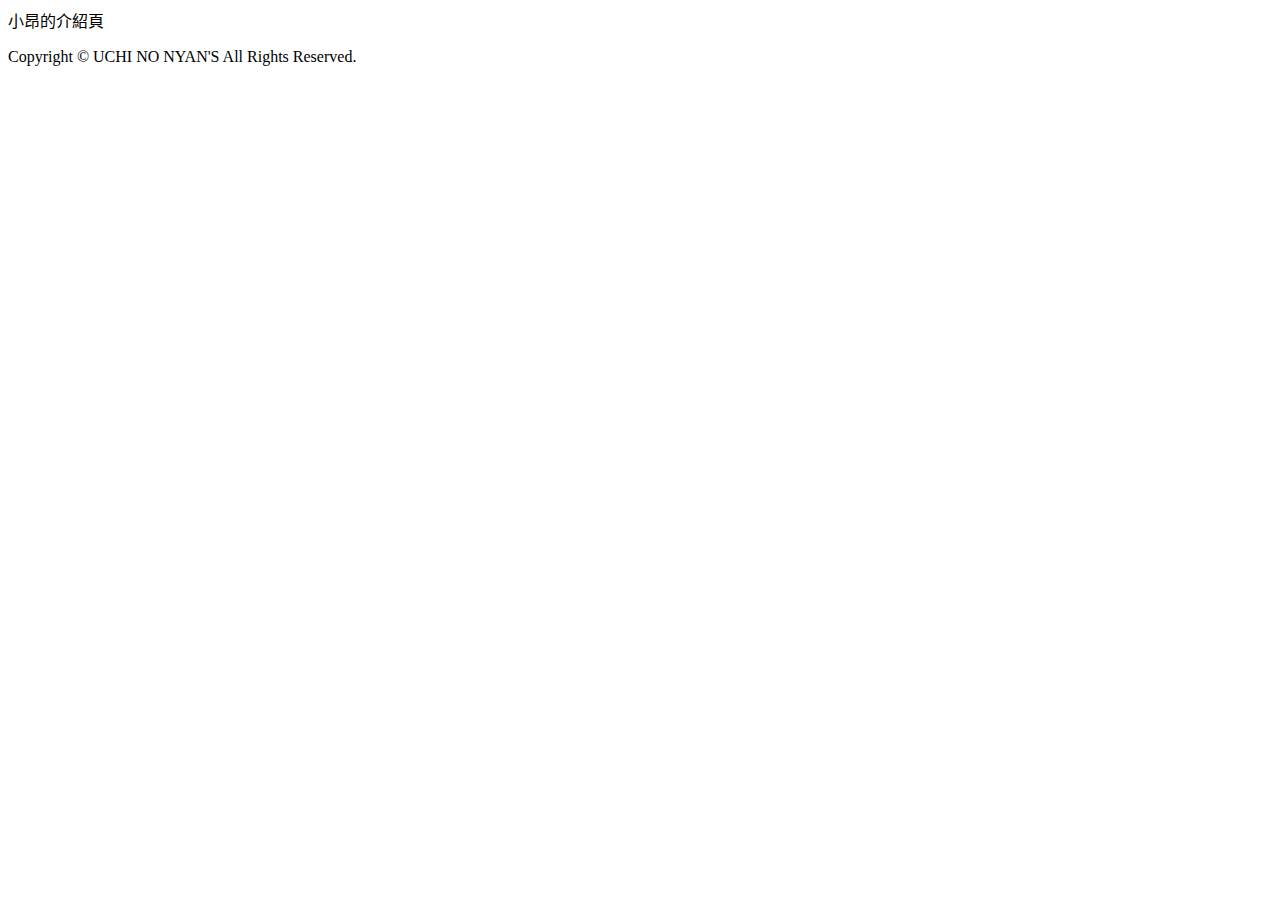
<file: cats/subaru.html>
<!DOCTYPE html>
<html lang="zh-TW">
<head>
<meta charset="UTF-8">
<title>小昂的介紹 | 我家的貓咪</title>
<meta name="keywords" content="貓咪,喵咪,喵星人,貓咪介紹">
<meta name="description" content="介紹我家的偶像貓咪們！還有大量可愛的貓照片。">
</head>

<body>
<div id="wrap">
小昂的介紹頁

<p>Copyright &copy; UCHI NO NYAN'S All Rights Reserved.</p>
</div>
</body>
</html>
</file>
<file: absolute/style.css>
@charset "UTF-8";
/* CSS Document */

/*base*/
*{
		margin:0;
		padding:0;
}

#wrap{
		width:500px;
		padding:10px;
		margin:30px auto;
		border:#000 2px solid;
		background-color:#ccc;
		position: relative;
}

p{
	margin-bottom:10px;
	background-color:#fff;
}

/*絕對配置內容*/
#pos{
	width:15px;
	padding:10px;
	background:#f00;
	position: absolute;
	right: -30px;
	top: 0;
	z-index: -1;
}
</file>
<file: fixed/style.css>
@charset "UTF-8";
/* CSS Document */

/*base*/
*{
		margin:0;
		padding:0;
}

#wrap{
		width:500px;
		padding:10px;
		margin:30px auto;
		border:#000 2px solid;
		background-color:#ccc;
}

p{
	margin-bottom:10px;
	background-color:#fff;
}

/*固定配置選單*/
#fixed{
	width:100%;
	padding:10px 0;
	background-color:#f00;
	position: fixed;
	left: 0;
	bottom: 0;
}

/*回頁面開頭*/
#pagetop{
	margin:0;
	margin-left: 262px;
	position: fixed;
	left: 50%;
	bottom: 42px;
}

#pagetop a{
	display:inline-block;
	padding:10px;
	background: #000;
	color: #fff;
	text-decoration: none;
}
</file>
<file: relative/style.css>
@charset "UTF-8";
/* CSS Document */

/*base*/
*{
		margin:0;
		padding:0;
}

#wrap{
		width:500px;
		padding:10px;
		margin:30px auto;
		border:#000 2px solid;
		background-color:#ccc;
}

p{
	background-color:#fff;
}

.left{
	width:400px;
	margin-bottom:10px;
	float:left;
}

.right{
	width:100px;
	height:100px;
	background-color:#f00;
	float:right;
	position: relative;
	right: -30px;
}

.clear{
	clear:both;
}
</file>
<file: style.css>
@charset "utf-8";

/*視窗底色設定*/
body{
	/*
	background-color: #fbf9cc;
	background-image: url(img/bg-stripe01.png);
	background-repeat: repeat-x;
	*/
	background: #fbf9cc url(img/bg-stripe01.png) repeat-x;
}

/*內容整體外框設定*/
#wrap{
	width: 798px;
	margin: 40px auto;
	padding: 40px 80px;
	border: #f6bb9e 1px solid;
	background-color: #ffffff;
}
/*連結顏色設定*/
a{
	color: #df4839;
}
a:hover{
	color: #ff705b;
}

/*頁面標題設定*/
h1{
	color: #6fbb9a;
	text-align: center;
	font-size: 250%;
}

h1 span{
	color: #d0e35b;
}

/*次標題設定*/
h2{
	color: #6fbb9a;
	border: #94c8b1 1px dotted;
	border-left: #d0e35b 10px solid;
	padding: 5px 20px;
	margin-bottom: 0;
}

/*內容標題設定*/
dt{
	float: left;
	font-weight: bold;
}

/*引言區塊設定*/
#lead{
	border-top: #6fbb9a 1px dotted;
	border-bottom: #6fbb9a 1px dotted;
	padding: 15px;
	text-align: center;
}

/*照片及特徵區塊設定*/
.ph{
	float: left;
	margin-right: 30px;
}

.data{
	float: left;
	width: 388px;
	background-color: #ffffff;
}

/*「更多介紹」連結設定*/
.more{
	text-align: right;
	padding-right: 20px;
	background-image: url(img/icon-arw01.png);
	background-repeat: no-repeat;
	background-position: right center; 
	clear: left;
}

/*花色、性別（共通資料）*/
.cat-type{
	font-size: 80%;
	font-weight: normal;
}

/*依性別區分顏色*/
.male{
	color: #2793a7;
}

.female{
	color: #df972f;
}

/*區塊邊框設定*/
.frame{
	margin: 20px 0;
	padding: 35px 30px 30px 30px;
	background-image: url(img/bg-stripe02.png);
	background-repeat: repeat-x;
	background-color: #fbf9cc;
}

/*表格設定*/
table.entryForm{
	width: 100%;
	border: #f6bb9e 2px solid;
	border-collapse: collapse;
}

.entryForm th, .entryForm td{
	padding: 5px 10px;
	border: #f6bb9e 1px solid;
}

.entryForm th{
	width: 10em;
	background-color: #ffeeee;
	text-align: left;
	vertical-align: top;
}

/*輸入表單設定*/
.entryForm textarea{
	width: 600px;
	height: 100px;
	padding: 5px;
	border: #cccccc 1px solid;
}

.entryForm input[type="text"], .entryForm input[type="email"]{
	width: 400px;
	padding: 5px;
	border: #cccccc 1px solid;
}

.entryForm input:focus, .entryForm textarea:focus{
	background-color: #ffffee;
}

label,
input[type="radio"],
input[type="checkbox"],
input[type="reset"],
input[type="submit"]{
	cursor: pointer;
}

/*按鈕設定*/
.btns{
	margin: 30px;
	text-align: center;
}

/*
.btns input{
	width: 100px;
}
*/

/*按鈕基本樣式*/
.btn{
	width: 100px;
	margin: 0 10px;
	padding: 10px;
	font-size: 16px;
	border: none;
}

/*滑鼠移到按鈕時*/
.btn:hover{
	opacity: 0.7
}

/*按下按鈕的瞬間*/
.btn:active{
	color: #ffffff;
}

/*依按鈕功能區分顏色*/
.btn-clear{
	background-color: #cccccc;
}

.btn-send{
	background-color: #f6bb9e;
}
</file>
<file: css/base2.css>
/* base
---------------------------*/
header,footer,section,article,hgroup,
figure,figcaption,nav,menu{
	display:block;
}

body{
	margin:0;
	padding:30px;
	background:#f6f6f6;
	color:#454545;
}

h1{
	margin:0 0 10px 0;
	padding:5px 10px;
	background:#ccc;
	color:#666;
	font-size:120%;
	text-shadow:1px 1px 0 #fff;
	line-height:1;
}

.category{
	margin-bottom:30px;
	padding:15px;
	border:#ccc 1px solid;
}

.category > section{
	margin:10px 0;
	padding:10px 30px;
	background:#fff;
	border:#ddd 1px solid;
}

.category > h2{
	border-bottom:1px #ccc solid;
}

h3.practice:before{
	content:"練習";
	display:inline-block;
	margin:-3px 5px 0 0;
	padding:2px 3px 0 3px;
	background:#00C4AB;
	color:#fff;
	border-radius:3px;
	font-size:70%;
	vertical-align:middle;
}

h3.practice.no1:before{
	content:"練習1";
}

h3.practice.no2:before{
	content:"練習2";
}

.sample li,
.sample h4,
.sample h5,
.sample p
{
	margin:5px 0;
	padding:5px;
	border:#ccc 1px solid;
	background:#eee;
	list-style-type:none;
}

.sample{
	border:#ccc 1px dotted;
	background:#ffc;
	margin-bottom:30px;
}

.sample:after{
	content:"";
	display:block;
	clear:both;
	zoom:1;
}

.sample > div{
	float:left;
	width:150px;
	height:150px;
	margin:20px;
	background:#9c9;
}

.sample.origin{
	border:none;
	background:none;
}

.origin li{
	border:none;
	border-right:#369 5px solid;
	background:#9c9;
}

p.btn a{
	display:block;
	padding:10px 20px;
	border-radius:5px;
	box-shadow:1px 1px 1px #999;
	background-color:#ccc;
	color:#fff;
	font-family:Helvetica, Arial, san-serif;
	font-weight:bold;
	font-size:150%;
	text-decoration:none;
	text-align:center;
	text-shadow:1px 1px 1px rgba(0,0,0,0.5);
}

.timing{
	list-style:none;
	padding:10px;
	border:#ccc 1px dotted;
	background:#ffc;
}

.timing li{
	width:200px;
	height:50px;
	margin:10px;
	background-color:#9c9;
	color:#fff;
	text-align:center;
	text-shadow:1px 1px 0 rgba(0,0,0,0.5);
	line-height:50px;
	font-family:Helvetica, Arial, san-serif;
	font-weight:bold;
	font-size:150%;
}
</file>
<file: css/style2.css>
/* Transform（變形）
---------------------------*/

/*translate()*/
.trans01{
	-webkit-transform: translate(30px,0);
	-ms-transform: translate(30px,0);
	transform: translate(30px,0);
}
.trans02{
	-webkit-transform: translate(0,30px);
	-ms-transform: translate(0,30px);
	transform: translate(0,30px);
}
.trans03{
	-webkit-transform: translate(30px,-30px);
	-ms-transform: translate(30px,-30px);
	transform: translate(30px,-30px);
}

/*scale()*/
.scale01{
	-webkit-transform: scale(0.8,0.8);
	-ms-transform: scale(0.8,0.8);
	transform: scale(0.8,0.8);
}
.scale02{
	-webkit-transform: scaleX(0.5);
	-ms-transform: scaleX(0.5);
	transform: scaleX(0.5);
}
.scale03{
	-webkit-transform: scaleY(1.5);
	-ms-transform: scaleY(1.5);
	transform: scaleY(1.5);
}

/*rotate()*/
.rotate01{
	-webkit-transform: rotate(45deg);
	-ms-transform: rotate(45deg);
	transform: rotate(45deg);
}
.rotate02{
	-webkit-transform: rotate(-15deg);
	-ms-transform: rotate(-15deg);
	transform: rotate(-15deg);
}

/*skew()*/
.skew01{
	-webkit-transform: skewX(30deg);
	-ms-transform: skewX(30deg);
	transform: skewX(30deg);
}
.skew02{
	-webkit-transform: skewY(30deg);
	-ms-transform: skewY(30deg);
	transform: skewY(30deg);
}
.skew03{
	-webkit-transform: skew(30deg,30deg);
	-ms-transform: skew(30deg,30deg);
	transform: skew(30deg,30deg);
}


/* Transform-Origin
---------------------------*/
.origin li{
	width:30%;
	cursor:pointer;
}

.origin li:hover{
	-webkit-transform: scale(2, 1);
	-moz-transform: scale(2, 1);
	-o-transform: scale(2, 1);
	-ms-transform: scale(2, 1);
	transform: scale(2, 1);

	-webkit-transform-origin:0 0;
	-ms-transform-origin:0 0;
	transform-origin: 0 0;
}


/* Transition
---------------------------*/
/*變色按鈕1（同時）*/
p.btn01 a{
	background-color:#9c9;
	color:#fff;
	-webkit-transition:1s;
	transition: 1s;
}

p.btn01 a:hover{
	background-color:#fc6;
	color:#000;
}

/*變色按鈕2（只變底色）*/
p.btn02 a{
	background-color:#9c9;
	color:#fff;
	-webkit-transition: background-color 1s;
	transition: background-color 1s;
}

p.btn02 a:hover{
	background-color:#fc6;
	color:#000;
}

/*變色按鈕3（時間差）*/
p.btn03 a{
	background-color:#9c9;
	color:#fff;
	-webkit-transition: background-color 1s 0s,color 1s 1s;
	transition: background-color 1s 0s,color 1s 1s;
}

p.btn03 a:hover{
	background-color:#fc6;
	color:#000;
}

/*transition-timing-function*/

.timing li{
	position:relative;
	left:0;
}

.timing:hover li{
	left:500px;
}

.t01{
	-webkit-transition:left 1s ease;
	-moz-transition:left 1s ease;
	-o-transition:left 1s ease;
	-ms-transition:left 1s ease;
	transition:left 1s ease;
}

.t02{
	-webkit-transition:left 1s linear;
	-moz-transition:left 1s linear;
	-o-transition:left 1s linear;
	-ms-transition:left 1s linear;
	transition:left 1s linear;
}

.t03{
	-webkit-transition:left 1s ease-in;
	-moz-transition:left 1s ease-in;
	-o-transition:left 1s ease-in;
	-ms-transition:left 1s ease-in;
	transition:left 1s ease-in;
}

.t04{
	-webkit-transition:left 1s ease-out;
	-moz-transition:left 1s ease-out;
	-o-transition:left 1s ease-out;
	-ms-transition:left 1s ease-out;
	transition:left 1s ease-out;
}

.t05{
	-webkit-transition:left 1s ease-in-out;
	-moz-transition:left 1s ease-in-out;
	-o-transition:left 1s ease-in-out;
	-ms-transition:left 1s ease-in-out;
	transition:left 1s ease-in-out;
}
</file>
<file: 2col/style.css>
@charset "UTF-8";
/* CSS Document */

*{
		margin:0;
		padding:0;
}

#wrap{
	width: 800px;
	margin: 30px auto;
	background-color: #cccccc;
}

#header{
	background-color: #ffff00;
}

#main{
	width: 500px;
	background-color: #00ff00;
	float: right;
}

#side{
	width: 280px;
	background-color: #00ffff;
	float: left;
}

#footer{
	background-color: #ff00ff;
	clear: both;
}
</file>
<file: 3col/style1.css>
@charset "UTF-8";
/* CSS Document */

*{
		margin:0;
		padding:0;
}

#wrap{
	width: 940px;
	margin: 30px auto;
	background-color: #ccc;
}

#header{
	background-color: #f00
}

#cont1{
	background-color: #ff0;
	width: 300px;
	float: left;
	margin-right: 20px;
}

#cont2{
	background-color: #0f0;
	width: 300px;
	float: left;
}

#cont3{
	background-color: #00f;
	width: 300px;
	float: right;
}

#footer{
	background-color: #f0f;
	clear: both;
}
</file>
<file: 3col/style2.css>
@charset "UTF-8";
/* CSS Document */

*{
		margin:0;
		padding:0;
}

#wrap{
	width: 800px;
	margin: 30px auto;
	background-color: #ccc;
}

#header{
	background-color: #f00;
}

#side1{
	background-color: #ff0;
	width: 200px;
	float: left;
}

#main{
	background-color: #0f0;
	width: 360px;
	float: right;
}

#side2{
	background-color: #00f;
	width: 200px;
	float: right;
}

#contents{
	background-color: #000;
	border: #000 3px solid;
	width: 580px;
	float: left;
}

#footer{
	background-color: #f0f;
	clear: both;
}
</file>
<file: box/style.css>
@charset "UTF-8";
/* CSS Document */

*{
		margin:0;
		padding:0;
}

ul,li{
	list-style: none;
}


#wrap{
	width: 960px;
	margin: 0 auto;
}

#header{
	background-color: #f00;
}

#footer{
	background-color: #00f;
	clear: both;
}

.box li{
	float: left;
	margin-right: 20px;
	margin-bottom: 20px;
}

.box{
	margin-right: -20px;
	overflow: hidden;
}
/*
.box li:nth-child(4n){
	margin-right: 0px;
}
/*
</file>
<file: css/base.css>
﻿@charset "utf-8";
/*
=======================================
	Reset CSS
=======================================
*/
html, body, div, span, object, iframe,
h1, h2, h3, h4, h5, h6, p, blockquote, pre,
abbr, address, cite, code,
del, dfn, em, img, ins, kbd, q, samp,
small, strong, sub, sup, var,
b, i,
dl, dt, dd, ol, ul, li,
fieldset, form, label, legend,
table, caption, tbody, tfoot, thead, tr, th, td,
article, aside, canvas, details, figcaption, figure,
footer, header, main, menu, nav, section, summary,
time, mark, audio, video{
	margin:0;
	padding:0;
}

article,aside,details,figcaption,figure,
footer,header,main,menu,nav,section{
	display:block;
}

html{
	-webkit-text-size-adjust: 100%;
}

body{
	color: #59220d;
	line-height: 1.5;
	font-size: 14px;
	font-family: sans-serif;
}

img{
	border: 0;
	max-width: 100%;
	height: auto;
}

ul,ol{
	list-style-type: none;
}

table {
	border-collapse: collapse;
	border-spacing: 0;
}

img, input, select, textarea {
	vertical-align: middle;
}

a{
	color: #59220d;
	transition: 0.5s;
}
a:hover{
	color: #d53e04;
}

a:hover img{
	opacity: 0.7;
}

/*
=========================================
	Base Layout
=========================================
*/
/*ALL and Smart Phone*/
.container{
	max-width: 940px;
	padding-left: 10px;
	padding-right: 10px;
	margin: 0 auto;
}
.container:after{
	content:"";
	display: block;
	clear:both;
}

.full{
	margin-left: -10px;
	margin-right: -10px;
}
@media screen and (min-width:640px){
	.full{
		margin-left: 0;
		margin-right: 0;
	}
}

/*
=========================================
	Modules（Block）
=========================================
*/

/*header
--------------------*/
#header{
	padding: 12.5%;
	background: url(../img/bg_header.jpg) center top no-repeat;
	background-size: cover;
	text-align: center;
	position: relative;
}
#header:before{
	content: "";
	display: block;
	width: 33.75%;
	height: 55.5555%;
	max-width: 220px;
	max-height: 200px;
	background: url(../img/bg_race.png) no-repeat;
	background-size: contain;
	position: absolute;
	left: 0;
	top: 0;
}
@media screen and (min-width: 640px){
	#header{
		padding: 80px 0;
		text-align: left;
	}
}

/*global navigation
--------------------*/
#gnav{
	background: #d8c7a0;
}
#gnav ul{
	overflow: hidden;
}
#gnav li{
	float: left;
	width: 25%;
	text-align: center;
}
#gnav a{
	display: block;
	padding: 15px 0;
	color: #fff;
	text-decoration: none;
	font-size: 18px;
	font-family: 'Cardo', serif;
	font-style: italic;
}
#gnav a:hover{
	background: #ecdfc2;
}
@media screen and (min-width: 640px){
	#gnav{
		margin-bottom: 20px;
	}
}

/*main
--------------------*/
#main{
	margin-bottom: 100px;
}

/*Google Map
--------------------*/
.map{
	border: #d8c7a0 1px solid;
	position: relative;
	padding-bottom: 50%;
}
.map iframe{
	position: absolute;
	left:0;
	top:0;
	width: 100%;
	height: 100%;
}


/*introduction
--------------------*/
#intro{
	margin-bottom: 40px;
	padding: 20px 10px;
	background: url(../img/bg_check.png);
}
.intro-text{
	margin-bottom: 20px;
	font-size: 114%;
}
.intro-map .map{
	margin-bottom: 20px;
}
.intro-map address{
	text-align: center;
	font-style: normal;
	font-size: 12px;
}
.intro-map address p+p{
	margin-top: 10px;
}

.btn-tel{
	display: inline-block;
	width: 70%;
	max-width: 200px;
	padding: 8px 0;
	border-radius: 2em;
	background: #d8c7a0;
	color: #fff;
	text-decoration: none;
	font-size: 18px;
}
@media screen and (min-width: 640px){
	#intro{
		padding: 20px;
		overflow: hidden;
	}
	.intro-text{
		width: 57.7777%;
		float: left;
		line-height: 1.8;
	}
	.intro-map{
		width: 40%;
		float: right;
	}
	.intro-map .map{
		margin-bottom: 10px;
	}
	.intro-map address{
		text-align: left;
	}
	.intro-map address p+p{
		margin-top: 0;
	}

	.btn-tel{
		display: inline;
		width: auto;
		max-width: none;
		padding: 0;
		background: none;
		color: inherit;
		font-size: inherit;
	}
	.btn-tel:before{
		content:"TEL：";
	}
}

/*Pickup Menu
--------------------*/
.menu-text{
	padding: 15px;
	text-align: center;
}
@media screen and (min-width: 640px){
	#menu{
		margin-bottom:40px;
	}
	.menu-list{
		overflow: hidden;
	}
	.menu-list li{
		float: left;
		width: 31.9148%;
		margin-right: 2.12765%;
	}
	.menu-list li:nth-child(3n){
		margin-right: 0;
	}
}

/*info
--------------------*/
#info{
	margin-bottom: 20px;
}

.info-list dt{
	clear: left;
	float: left;
	width: 7em;
	padding: 10px 0;
	border-top: #d8c7a0 1px dotted;
}
.info-list dd{
	padding: 10px 0;
	border-top: #d8c7a0 1px dotted;
	overflow: hidden;
}
.info-list :first-of-type{
	border-top: none;
}
@media screen and (min-width: 640px){
	#info{
		float: left;
		width: 48.9361%;
	}
}

/*staff
--------------------*/
#staff{
	margin-bottom: 40px;
	padding: 20px 10px;
	background: url(../img/bg_check.png);
	text-align: center;
}
.staff-photo{
	width: 50%;
	margin: 0 auto 20px;
}
.staff-photo img{
	border: #d8c7a0 5px solid;
}
.staff-heading{
	display: inline-block;
	width: 60%;
	padding: 8px 10px;
	margin-bottom: 10px;
	border-radius: 2em;
	background: #d8c7a0;
	color: #fff;
	font-size: 14px;
}
@media screen and (min-width: 640px){
	#staff{
		float: right;
		width: 48.9361%;
		padding: 20px;
		box-sizing: border-box;
	}
	.staff-photo{
		float: left;
		width: 35.7142%;
		margin-bottom: 0;
	}
	.staff-msg{
		float: right;
		width: 59.5238%;
	}
}

/*banner
--------------------*/
.banner-list{
	width: 83.3333%;
	max-width: 300px;
	margin: 0 auto;
}
.banner-list li{
	margin-bottom: 20px;
	box-shadow: 0 0 5px rgba(0,0,0,0.5);
}
.banner-list li img{
	border: #fff 5px solid;
	box-sizing: border-box;
}
@media screen and (min-width: 640px){
	#banner{
		clear: both;
	}
	.banner-list{
		width: 100%;
		max-width: none;
		text-align: left;
	}
	.banner-list li{
		float: left;
		width: 31.9148%;
		margin-right: 2.1276%;
	}
	.banner-list li:nth-child(3n){
		margin-right: 0;
	}
}

/*footer
--------------------*/
#footer{
	padding: 20px 10px;
	background: #d8c7a0;
}

.footer-photo{
	width: 83.3333%;
	margin: 0 auto 20px;
}
.footer-photo img{
	border: #fff 5px solid;
}

.footer-info-title{
	width: 33.3333%;
	min-width: 100px;
	margin-bottom: 15px;
}

.footer-info-list{
	margin-bottom: 20px;
}
.footer-info-list dt{
	clear: left;
	float: left;
	width: 7em;
	margin-bottom: 10px;
}
.footer-info-list dd{
	margin-bottom: 10px;
	overflow: hidden;
}

.sns{
	margin-bottom: 15px;
}
.sns li{
	display: inline-block;
}
.sns a{
	display: block;
	padding: 10px 20px;
	background: #fff;
	color: #d8c7a0;
	border-radius: 5px;
	font-size: 24px;
	text-decoration: none;
}
.sns a:hover{
	opacity: 0.7;
}

.pagetop{
	width: 14.0625%;
	min-width: 45px;
	position: fixed;
	right: 10px;
	bottom: 10px;
}
@media screen and (min-width: 640px){
	.footer-photo{
		float: left;
		width: 31.9148%;
		margin-bottom: 20px;
	}
	.footer-info{
		float: right;
		width: 65.9574%;
		margin-bottom: 20px;
	}
	.sns{
		clear: both;
		text-align: center;
	}
	.copyright{
		text-align: center;
	}
}

/*
=========================================
	Modules（Parts）
=========================================
*/

/*Heading
--------------------*/
.heading{
	margin-bottom: 15px;
	border-bottom: #4d941a 1px solid;
	color: #4d941a;
	font-size: 20px;
	font-weight: normal;
	font-family: 'Cardo', serif;
	font-style: italic;
	overflow: hidden;
	position: relative;
}
.heading::before{
	content: "";
	display: inline-block;
	width: 35px;
	height: 26px;
	margin-right: 5px;
	background: url(../img/ico_pot.png) no-repeat;
	background-image: -webkit-image-set(url(../img/ico_pot.png) 1x, url(../img/ico_pot@2x.png) 2x);
	background-image: image-set(url(../img/ico_pot.png) 1x, url(../img/ico_pot@2x.png) 2x);
	position: relative;
	bottom: -3px;
}
/*
@media screen and (-webkit-min-device-pixel-ratio: 2), (min-resolution: 2dppx) {
	.heading::before{
		background: url(../img/ico_pot@2x.png) no-repeat;
		background-size: contain;
	}
}
*/
.heading .more{
	float: right;
	display: inline-block;
	padding: 5px 5px 5px 10px;
	background: #4d941a;
	border-radius: 2em;
	color: #fff;
	text-decoration: none;
	font-size: 14px;
	line-height: 1;
}
.heading .more::after{
	content: "";
	display: inline-block;
	width: 0;
	height: 0;
	margin-top: 2px;
	margin-left: 5px;
	border: transparent 5px solid;
	border-left-color: #fff;
}
.heading .more:hover{
	opacity: 0.7;
}

/*
=========================================
	Utilities
=========================================
*/

/* 邊界
---------------------------------*/
.mb0{ margin-bottom: 0 !important;}
.mb5{ margin-bottom: 5px !important;}
.mb10{ margin-bottom: 10px !important;}
.mb15{ margin-bottom: 15px !important;}
.mb20{ margin-bottom: 20px !important;}
.mb25{ margin-bottom: 25px !important;}
.mb30{ margin-bottom: 30px !important;}
.mb35{ margin-bottom: 35px !important;}
.mb40{ margin-bottom: 40px !important;}
.mb45{ margin-bottom: 45px !important;}
.mb50{ margin-bottom: 50px !important;}

/* 水平對齊
---------------------------------*/
.ta-l{ text-align: left; }
.ta-r{ text-align: right; }
.ta-c{ text-align: center; }


/* 浮動／清除浮動
---------------------------------*/
.fl{ float:left; }
.fr{ float:right; }
.fl-img{ float: left; margin-right: 10px; margin-bottom: 10px;}
.fr-img{ float: right; margin-left: 10px; margin-bottom: 10px;}
.clear{ clear:both; }

/* clearfix */
.clearfix:after {
	content: "";
	display: block;
	clear: both;
}
.clearfix{
	zoom:1;
}
/* 外部圖示
--------------------*/
@font-face {
  font-family: 'icomoon';
  src:  url('fonts/icomoon.eot?uu5xe');
  src:  url('fonts/icomoon.eot?uu5xe#iefix') format('embedded-opentype'),
    url('fonts/icomoon.ttf?uu5xe') format('truetype'),
    url('fonts/icomoon.woff?uu5xe') format('woff'),
    url('fonts/icomoon.svg?uu5xe#icomoon') format('svg');
  font-weight: normal;
  font-style: normal;
}

[class^="icon-"], [class*=" icon-"] {
  /* use !important to prevent issues with browser extensions that change fonts */
  font-family: 'icomoon' !important;
  speak: none;
  font-style: normal;
  font-weight: normal;
  font-variant: normal;
  text-transform: none;
  line-height: 1;

  /* Better Font Rendering =========== */
  -webkit-font-smoothing: antialiased;
  -moz-osx-font-smoothing: grayscale;
}

.icon-facebook:before {
  content: "\ea90";
}
.icon-twitter:before {
  content: "\ea96";
}
.icon-pinterest:before {
  content: "\ead1";
}
</file>
